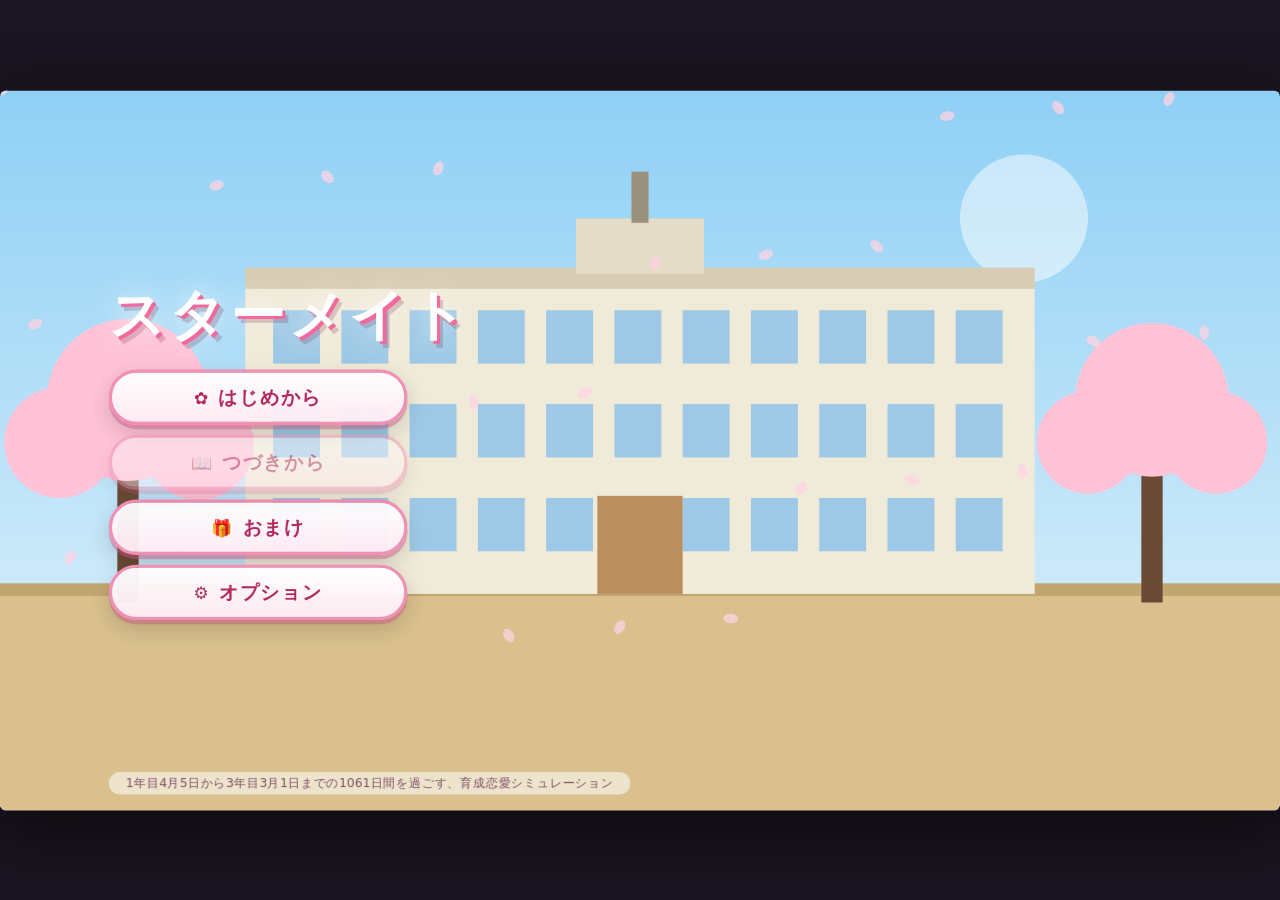
<file: index.html>
<!DOCTYPE html>
<html lang="ja">
<head>
<meta charset="utf-8">
<meta name="viewport" content="width=device-width,initial-scale=1,maximum-scale=1,user-scalable=no,viewport-fit=cover">
<meta name="apple-mobile-web-app-capable" content="yes">
<meta name="mobile-web-app-capable" content="yes">
<meta name="theme-color" content="#1a1520">
<title>スターメイト</title>
<link rel="stylesheet" href="style.css">

</head>
<body>
<div id="safe"></div>
<div id="rotate">
  <div class="ph"></div>
  <div class="t1">画面を横向きにしてください</div>
  <div class="t2">このゲームは横画面用に作られています。<br>スマホを横に倒すと始められます。</div>
</div>
<div id="fit"><div id="stage">

  <svg id="room" viewBox="0 0 1200 675" preserveAspectRatio="xMidYMid slice"></svg>

  <div class="dateBar" id="dateBar"></div>
  <div class="icons" id="icons"></div>

  <div class="status" id="status"></div>

  <div class="panel" id="planner" style="display:none">
    <div class="ttl"><span>今週の予定</span><span class="hint" id="plHint">コマンドを押すと1週間ぶん決まります</span></div>
    <div class="body">
      <div class="week" id="week"></div>
      <div class="pbar">
        <button class="btn gy" id="repeat">先週と同じ</button>
        <button class="btn gy" id="clearAll">クリア</button>
        <span class="tip" id="plTip"></span>
        <button class="btn pk" id="go">この予定で実行 ▶</button>
      </div>
    </div>
  </div>

  <div class="panel" id="sunHint" style="display:none">
    <div class="ttl"><span>☀ 日曜日</span><span class="hint">右のボタンから今日することを選ぼう</span></div>
    <div class="body" id="sunBody"></div>
  </div>

  <div class="panel" id="msg">
    <div class="ttl"><span id="msgTtl">　</span></div>
    <div class="body" id="msgBody"></div>
    <div id="choices"></div>
  </div>

  <div class="panel" id="modal">
    <div class="ttl"><span id="modTtl">　</span></div>
    <div class="body" id="modBody"></div>
    <div id="modBtns" style="padding:0 14px 12px;display:flex;gap:8px;flex-wrap:wrap"></div>
  </div>

  <div id="vn">
    <div id="vnBg"></div>
    <div id="vnChar"></div>
    <!-- イベントスチル（1枚絵）。立ち絵より上、メッセージ枠より下に出ます -->
    <div id="vnStill"></div>
    <div id="vnStamp"></div>
    <div id="board" style="display:none"></div>
    <div id="vnChoices"></div>
    <div id="vnFaceWin"></div>
    <div id="vnWin">
      <div id="vnName"></div>
      <div id="vnBody"></div>
      <div id="vnClose" title="メッセージウィンドウを隠す"></div>
    </div>
    <div id="vnBar"></div>
  </div>

  <div id="title">
    <div id="titleBg"></div>
    <div class="tveil"></div>
    <!-- ロゴとメニュー。左寄せ／まんなか／右寄せは assets/config.js の UI_RULE.menuAlign -->
    <div class="tinner">
      <!-- assets/ui/logo.* があれば、game.js がここを画像に差しかえます -->
      <div class="tlogo" id="tlogo">スターメイト</div>
      <div class="tmenu">
        <!-- assets/ui/ui_title_base_*.* があれば、game.js が中身を画像に差しかえます -->
        <button class="tbtn" data-t="new"><span class="tg">✿</span>はじめから</button>
        <button class="tbtn" data-t="load"><span class="tg">📖</span>つづきから</button>
        <button class="tbtn" data-t="omake"><span class="tg">🎁</span>おまけ</button>
        <button class="tbtn" data-t="opt"><span class="tg">⚙️</span>オプション</button>
      </div>
    </div>
    <!-- 画面のいちばん下の一行。ロゴとおなじ側にそろえます -->
    <div class="tfoot">1年目4月5日から3年目3月1日までの1061日間を過ごす、育成恋愛シミュレーション</div>
    <!-- ブラウザに自動再生を止められているあいだだけ出る案内（game.js の sndHint） -->
    <div id="tsnd" class="tsnd">🔇 画面をクリック（タップ）すると音が鳴ります</div>
  </div>

  <div id="setup">
    <div class="tlogo2">はじめから</div>
    <div class="setup">
      <div class="srow"><span class="sl">名前</span>
        <input type="text" id="psei" maxlength="6" placeholder="みょうじ" value="桜坂">
        <input type="text" id="pmei" maxlength="6" placeholder="なまえ" value="優">
        <span class="nmhint">みょうじ／なまえ</span></div>
      <!-- 主人公の性別。男女どちらの攻略対象もそろっているときだけ出ます
           （assets/config.js の GAME_RULE.protagonist） -->
      <div class="srow" id="sexRow" style="display:none"><span class="sl">主人公</span>
        <span id="sexSel" class="chips"></span></div>
      <div class="srow"><span class="sl">誕生日</span>
        <select id="bdM"></select><span style="font-size:13px">月</span>
        <select id="bdD"></select><span style="font-size:13px">日</span>
        <span id="zodiac" class="zod"></span></div>
      <div class="srow"><span class="sl">血液型</span><span id="bloodSel" class="chips"></span></div>
      <div class="srow"><span class="sl">部活</span><span id="clubSel" class="chips"></span></div>
      <div class="srow"><span class="sl">バイト先</span><span id="jobSel" class="chips"></span></div>
      <div class="srow"><span class="sl"></span><span id="setupInfo" class="note2"></span></div>
    </div>
    <div class="mbhint">月曜に1週間の予定を決め、日曜と祝日はデートに誘えます。<br>
      くわしいあそび方は、ゲーム中の<b>❓ボタン</b>で読めます。</div>
    <div style="display:flex;gap:10px">
      <button class="btn pk" id="startBtn" style="font-size:17px;padding:11px 30px">入学する</button>
      <button class="btn gy" id="backBtn" style="font-size:15px;padding:11px 22px">もどる</button>
    </div>
  </div>

  <div id="ending"></div>
</div></div>

<script src="assets.js"></script>
<script src="assets/config.js"></script>
<script src="assets/list.js"></script>
<script src="story/names.js"></script>
<script src="story/kanade.js"></script>
<script src="story/rena.js"></script>
<script src="story/hinata.js"></script>
<script src="story/luka.js"></script>
<script src="story/minamo.js"></script>
<script src="story/sakuya.js"></script>
<!-- 女性主人公版の攻略キャラ（男性6人） -->
<script src="story/aoi.js"></script>
<script src="story/ryu.js"></script>
<script src="story/daichi.js"></script>
<script src="story/nagisa.js"></script>
<script src="story/zen.js"></script>
<script src="story/chikage.js"></script>
<script src="story/titles.js"></script>
<script src="story/events.js"></script>
<script src="story/events_f.js"></script>
<script src="story/events_m.js"></script>
<script src="story.js"></script>
<script src="story/eventids.js"></script>
<script src="story/cg.js"></script>
<script src="game.js"></script>

<!-- ファイルが足りないときに、真っ白な画面ではなく理由を出す -->
<script>
(function(){
  var need=[["IMG","assets.js"],["ART_CANVAS","assets/config.js"],["ART_LIST","assets/list.js"],
            ["CHARA_NAMES","story/names.js"],["ST_kanade","story/kanade.js"],["ST_rena","story/rena.js"],["ST_hinata","story/hinata.js"],
            ["ST_luka","story/luka.js"],["ST_minamo","story/minamo.js"],["ST_sakuya","story/sakuya.js"],
            ["ST_aoi","story/aoi.js"],["ST_ryu","story/ryu.js"],["ST_daichi","story/daichi.js"],
            ["ST_nagisa","story/nagisa.js"],["ST_zen","story/zen.js"],["ST_chikage","story/chikage.js"],
            ["TITLES","story/titles.js"],["TXT","story/events.js"],["AFF_EV","story.js"],
            ["EVENT_DEFS","story/eventids.js"],["CG_TITLES","story/cg.js"],["S","game.js"]];
  var miss=[];
  for(var i=0;i<need.length;i++){
    try{ if(eval("typeof "+need[i][0])==="undefined") miss.push(need[i][1]); }
    catch(e){ miss.push(need[i][1]); }
  }
  if(!miss.length)return;
  document.body.innerHTML=
    '<div style="font-family:sans-serif;color:#5a4650;background:#fff6fa;padding:32px;line-height:2">'+
    '<div style="font-size:20px;font-weight:800;color:#c2306a">ファイルが足りません</div>'+
    '<p>つぎのファイルが同じ場所に見つかりませんでした。</p>'+
    '<ul><li><b>'+miss.join('</b></li><li><b>')+'</b></li></ul>'+
    '<p>zipを<b>すべて展開してから</b> index.html を開いてください。'+
    'zipの中身を直接開くと、この画面になります。<br>'+
    '1ファイルだけで遊びたいときは、別にお渡ししている <b>starmate.html</b> を開いてください。</p></div>';
})();
</script>
</body>
</html>
</file>
<file: style.css>
/* =========================================================================
   スターメイト ／ style.css
   画面のデザイン。色・大きさ・配置はすべてここ。
   ========================================================================= */
/* 書体。ここ1か所を変えれば、ゲーム全体の文字が変わります。
   （外部ファイルは使わず、端末に入っている今どきのゴシック体を上から順に探します） */
:root{
  --ff:"Hiragino Sans","Hiragino Kaku Gothic ProN","Noto Sans JP",
       "Yu Gothic Medium","Yu Gothic",YuGothic,"BIZ UDPGothic",Meiryo,
       system-ui,-apple-system,"Segoe UI",Roboto,sans-serif;
}
*{box-sizing:border-box;-webkit-tap-highlight-color:transparent}
html,body{margin:0;height:100%;background:#1a1520;overflow:hidden;
  font-family:var(--ff);
  font-feature-settings:"palt" 1;      /* 日本語の字間を詰めて読みやすく */
  -webkit-font-smoothing:antialiased;text-rendering:optimizeLegibility}
#safe{position:fixed;top:0;left:0;width:0;height:0;pointer-events:none;visibility:hidden;
  padding-top:env(safe-area-inset-top,0px);padding-right:env(safe-area-inset-right,0px);
  padding-bottom:env(safe-area-inset-bottom,0px);padding-left:env(safe-area-inset-left,0px)}
#fit{position:absolute;top:0;right:0;bottom:0;left:0;display:flex;align-items:center;justify-content:center}
#stage{width:1200px;height:675px;position:relative;transform-origin:center center;overflow:hidden;
  border-radius:6px;box-shadow:0 18px 60px rgba(0,0,0,.6)}
#room{position:absolute;inset:0;width:100%;height:100%}


/* ==================== スマホ（横向き）用レイアウト ==================== */
body{touch-action:manipulation;-webkit-text-size-adjust:100%;overscroll-behavior:none}
/* ★ 指でさわる端末むけの決まりごとは、このファイルのいちばん下に書いてあります。 */
.ic:active{transform:scale(.94)}
input,select,textarea{font-size:16px!important}

body.mb #stage{border-radius:0;box-shadow:none}
body.mb .dateBar{top:5px;right:5px;padding:3px 14px;border-width:3px;border-radius:10px;font-size:20px}
body.mb .dateBar small{font-size:9.5px;margin-top:-1px}

body.mb .icons{top:calc(var(--ic,58px) * 0.98);right:5px;width:auto;
  grid-template-columns:repeat(var(--iccols,5),var(--ic,58px));gap:var(--icgap,5px)}
body.mb .ic{width:var(--ic,58px);height:var(--ic,58px);border-radius:11px;border-width:2px;box-shadow:0 3px 0 rgba(0,0,0,.22)}
body.mb .ic .g{font-size:calc(var(--ic,58px) * .38)}
body.mb .ic .t{font-size:calc(var(--ic,58px) * .152);line-height:1.1}
body.mb .ic .badge{font-size:9px;padding:0 4px}

body.mb .status{left:5px;bottom:5px;width:calc(100% - var(--icw,310px) - 18px);padding:5px 10px 4px;border-width:2px;border-radius:9px}
body.mb .pr{font-size:14px;letter-spacing:.12em;padding:0}
body.mb .pr b{font-size:17px}
body.mb .status .grid{gap:0 14px}
body.mb .lvl{font-size:13px;margin-top:3px;padding-top:3px;letter-spacing:.1em}
body.mb .lvl .stars{font-size:16px}

body.mb #planner{left:5px;top:5px;width:calc(100% - var(--icw,310px) - 18px)}
body.mb .ttl{font-size:12.5px;padding:4px 10px}
body.mb .ttl .hint{font-size:9.5px}
body.mb .body{padding:7px 9px}
body.mb .week{gap:4px}
body.mb .slot{min-height:70px;padding:3px 1px;border-radius:7px}
body.mb .slot .dw{font-size:10px}
body.mb .slot .dd{font-size:13px}
body.mb .slot .cg{font-size:19px}
body.mb .slot .cn{font-size:9px}
body.mb .slot .evt{font-size:8.5px;padding:0 3px}
body.mb .slot .res{font-size:18px}
body.mb .pbar{margin-top:6px;gap:5px}
body.mb .btn{padding:6px 11px;font-size:12.5px;border-radius:8px}
body.mb .btn.sm{padding:4px 8px;font-size:11px}
body.mb .pbar .tip{font-size:9.5px}

body.mb #sunHint{left:5px;right:calc(var(--icw,310px) + 13px);bottom:auto;top:5px}
body.mb #msg{left:5px;right:calc(var(--icw,310px) + 13px);bottom:auto;top:5px}
body.mb #msg .body{font-size:12.5px;max-height:calc(var(--sth,675px) * 0.26);line-height:1.65}

body.mb #vnWin{left:var(--vnwl,5px);right:5px;bottom:var(--vnwb,7px);padding:0;border-radius:0;border-width:0}
body.mb #vnBody{max-height:none}
body.mb #vnName{padding:0 1.2%}
body.mb #vnClose{width:30px;height:27px}
body.mb #vnChoices{gap:6px;top:14%}   /* 右上のボタンにかぶらない高さ */
body.mb #vnChoices .btn{width:420px;height:40px;padding:0 16px}
body.mb #vnBar{left:auto;right:5px;bottom:var(--vnbarb,190px);height:21px;gap:5px}
body.mb #vnBar .sb{width:48px;height:21px}
/* 新しいクイックメニューのときは、スマホでも正方形のまま（--qmb で決まります） */
body.mb #vnBar.qm{right:var(--qmr,14px);top:var(--qmt,6px);bottom:auto;height:auto;gap:var(--qmg,7px)}
body.mb #vnBar.qm .sb{width:var(--qmb,51px);height:var(--qmb,51px)}
/* 立ち絵のスマホ用の指定は、もう要りません。
   高さ（--chh）と下の余白（--chb）を fit() が画面の高さから出すので、
   PCでもスマホでも同じ式で、はみ出さずに収まります。 */
body.mb #vnStamp svg{width:150px;height:150px}
body.mb #vnStamp .lb{font-size:19px;padding:1px 14px 3px}
body.mb #vnStamp{top:32%}

body.mb #modal{width:min(94%,700px)!important;max-height:94%}
body.mb #modBody{font-size:12.5px}
body.mb .slotrow .sk{font-size:11px}
body.mb .slotrow .si{font-size:11.5px;line-height:1.4}
body.mb .slotrow .si b{font-size:11px}
body.mb .clubrow{padding:5px 7px}
body.mb .cbox{width:min(92%,400px);padding:14px 16px}
body.mb .cbox .ct{font-size:15px}
body.mb .cbox .cm{font-size:12.5px}
body.mb .dbgp{width:64px}
body.mb #toast{font-size:12.5px;padding:6px 16px;top:12px}

/* あそびかたの一言。★ 前は body.mb（スマホ）のときだけ出ていて、
   PCでは display:none のまま消えていました。いまは両方で出します。 */
/* ★ 絵をデスクトップへドラッグして持ち出せないようにします。
   （右クリックのメニューは game.js の contextmenu で、もともと止めています）
   ★ これは「うっかり」を防ぐだけのものです。開発者ツールからは、どのみち見えます。
     本当に守りたいものは、**配るファイルに入れない**のが唯一の方法です
     （課金の仕様書.md の 3-5.5）。
   入力欄には掛けません（名前を書くときに困るため）。 */
#stage img{-webkit-user-drag:none;-khtml-user-drag:none;-moz-user-drag:none;user-drag:none}
#stage img,#title img{user-select:none;-webkit-user-select:none}

.mbhint{display:block;background:rgba(255,255,255,.8);border:2px solid #f0b6c9;border-radius:10px;
  padding:7px 16px;font-size:12.5px;line-height:1.6;color:#5a4650;max-width:560px;text-align:center}
body.mb .mbhint{padding:5px 12px;font-size:10.5px;line-height:1.55;max-width:100%}
body.mb .setup{padding:4px 10px;gap:2px;max-width:100%}
body.mb .sl{width:46px;font-size:11px}
body.mb .chip{font-size:10px;padding:2px 6px}
body.mb .srow{gap:5px}
body.mb select{padding:3px 6px}
body.mb input[type=text]{padding:5px 8px;width:96px}
body.mb .note2{font-size:9.5px;line-height:1.4}
body.mb .zod{font-size:10px;padding:1px 7px}
body.mb .stst{font-size:9.5px}
body.mb #startBtn{font-size:14px!important;padding:8px 20px!important}
body.mb #loadBtn{font-size:13px!important;padding:8px 16px!important}
body.mb #ending{padding:10px}
body.mb #ending .btn{font-size:13px!important;padding:8px 18px!important}

/* 高さが足りない画面用 */
body.sh .dateBar{font-size:17px;padding:2px 11px;border-width:2px}
body.sh .dateBar small{font-size:8.5px}
body.sh .slot{min-height:58px}
body.sh .slot .dd{font-size:12px}
body.sh .slot .cg{font-size:16px}
body.sh .slot .cn{font-size:8.5px}
body.sh .slot .dw{font-size:9px}
body.sh .pr{font-size:12.5px}
body.sh .pr b{font-size:15px}
body.sh .lvl{font-size:11.5px}
body.sh .lvl .stars{font-size:14px}
body.sh .ttl{font-size:11.5px;padding:3px 8px}
body.sh .body{padding:5px 7px}
body.sh .btn{padding:5px 9px;font-size:11.5px}
body.sh #vnStamp svg{width:120px;height:120px}
body.sh #vnStamp .lb{font-size:16px}
body.sh2 .dateBar{font-size:15px}
body.sh2 .dateBar small{font-size:8px}
body.sh2 .slot{min-height:50px}
body.sh2 .pr{font-size:11.5px;letter-spacing:.06em}
body.sh2 .pr b{font-size:13.5px}
body.sh2 .status{padding:3px 8px 2px}
body.sh2 .lvl{margin-top:1px;padding-top:1px}
body.sh2 .ic .t{font-size:calc(var(--ic,44px) * .175)}

/* 縦向きのときの案内 */
#rotate{position:fixed;inset:0;z-index:9999;display:none;
  background:linear-gradient(160deg,#ffd9e6,#ffeccd 45%,#d8ecff);
  flex-direction:column;align-items:center;justify-content:center;gap:14px;text-align:center;padding:24px;
  font-family:var(--ff);color:#8a6076}
body.pt #rotate{display:flex}
#rotate .ph{width:78px;height:132px;border:5px solid #e08aa8;border-radius:14px;position:relative;
  animation:rot 2.4s ease-in-out infinite}
#rotate .ph::after{content:"";position:absolute;left:50%;bottom:6px;transform:translateX(-50%);
  width:26px;height:4px;border-radius:2px;background:#e08aa8}
@keyframes rot{0%,25%{transform:rotate(0)}55%,100%{transform:rotate(-90deg)}}
#rotate .t1{font-size:20px;font-weight:800;color:#c2306a}
#rotate .t2{font-size:13px;line-height:1.8}

  /* ---------- 日付バー ---------- */
.dateBar{position:absolute;top:12px;right:14px;background:#fffdf6;border:4px solid #f48fb1;
  border-radius:14px;padding:6px 26px;box-shadow:0 4px 0 rgba(214,110,145,.55),0 8px 18px rgba(0,0,0,.25);
  font-size:30px;font-weight:800;color:#4a3a44;letter-spacing:.06em;white-space:nowrap}
.dateBar .sun{color:#e5486f}.dateBar .sat{color:#3f7fd0}
.dateBar small{display:block;font-size:12px;font-weight:700;color:#c07a94;letter-spacing:.1em;text-align:center;margin-top:-2px}

/* ---------- アイコングリッド ---------- */
.icons{position:absolute;top:96px;right:14px;width:352px;
  display:grid;grid-template-columns:repeat(4,80px);gap:10px;justify-content:end}
.ic{width:80px;height:80px;border-radius:16px;position:relative;cursor:pointer;
  display:flex;flex-direction:column;align-items:center;justify-content:center;gap:1px;
  border:3px solid rgba(255,255,255,.92);color:#fff;
  box-shadow:0 4px 0 rgba(0,0,0,.22),0 6px 14px rgba(0,0,0,.22);transition:.12s;user-select:none}
/* カーソルが乗っているあいだ、ふわふわ上下に揺れる。
   ゲームパッドのカーソル（.gpf）でも同じように動きます。 */
@keyframes icBob{
  0%,100%{transform:translateY(-2px)}
  50%    {transform:translateY(-9px)}
}
.ic.gpf{filter:brightness(1.08);
  animation:icBob .68s ease-in-out infinite}
@media (hover:hover){.ic:hover{filter:brightness(1.08);
  animation:icBob .68s ease-in-out infinite}}
/* 押しているあいだは揺れを止めて、沈みこませる */
.ic:active{animation:none;transform:translateY(1px);box-shadow:0 1px 0 rgba(0,0,0,.22)}
.ic .g{font-size:30px;line-height:1;filter:drop-shadow(0 1px 1px rgba(0,0,0,.25))}
.ic .t{font-size:11px;font-weight:800;letter-spacing:.02em;text-shadow:0 1px 2px rgba(0,0,0,.35)}
.ic.b{background:linear-gradient(180deg,#6fb4f5,#3a7fd5)}
.ic.g2{background:linear-gradient(180deg,#8fd67c,#4fa451);padding:0}
.ic.p{background:linear-gradient(180deg,#fb9cc4,#e5619b)}
.ic.o{background:linear-gradient(180deg,#ffc178,#f0913f)}
.ic.dbg{background:linear-gradient(180deg,#9aa4b8,#5f6b82)}
.ic.jn{background:linear-gradient(180deg,#8fd67c,#4fa451)}
.gtabs{display:flex;gap:6px;margin-bottom:8px;border-bottom:2px solid #f0d8e4;padding-bottom:6px}
.gtab{font-size:13px;font-weight:800;color:#a08090;background:#fdf4f8;border:2px solid #f0d8e4;
  border-radius:999px;padding:4px 14px;cursor:pointer;user-select:none}
.gtab.on{background:linear-gradient(180deg,#fb9cc4,#e5619b);color:#fff;border-color:#fff;box-shadow:0 2px 0 rgba(0,0,0,.15)}
.ggrid{display:grid;grid-template-columns:repeat(4,1fr);gap:6px}
.gcell{display:flex;gap:6px;align-items:center;border:2px solid #e8d9c4;border-radius:9px;padding:4px;background:#fff;cursor:pointer;transition:.12s}
@media (hover:hover){.gcell:hover{border-color:#f48fb1;background:#fff6f9;transform:translateY(-1px)}}
.gcell.lock{cursor:default;background:#f6f2ee;border-color:#e4ddd4}
@media (hover:hover){.gcell.lock:hover{transform:none;border-color:#e4ddd4;background:#f6f2ee}}
.gface{width:44px;height:52px;border-radius:7px;overflow:hidden;flex:0 0 auto;background:#efe6ee}
.gface svg{width:100%;height:100%;display:block}
.glock{width:100%;height:100%;display:flex;align-items:center;justify-content:center;font-size:20px;color:#c9bfc6;font-weight:800}
.ginfo{min-width:0}
.gcat{font-size:8.5px;color:#c2306a;font-weight:800}
.gt{font-size:11px;font-weight:700;color:#4a3a44;line-height:1.25;overflow:hidden;text-overflow:ellipsis}
.gn{font-size:9.5px;color:#8a7a68}
/* ---- おまけ：イベントスチル（1枚絵）の一覧 ---- */
.cgh2{display:flex;align-items:baseline;gap:8px;margin:9px 2px 4px;
  font-size:12.5px;font-weight:900;color:#8a6076;letter-spacing:.06em;
  border-bottom:1px dotted #e6d4de;padding-bottom:3px}
.cgh2:first-of-type{margin-top:0}
.cgh2 i{font-style:normal;font-size:10.5px;font-weight:800;color:#a08090;margin-left:auto}
.cggrid{display:grid;grid-template-columns:repeat(6,1fr);gap:5px;margin-bottom:8px}
.cgcell{position:relative;aspect-ratio:16/9;border:2px solid #e8d9c4;border-radius:8px;
  overflow:hidden;background:#fff;cursor:pointer;transition:.12s;
  display:flex;align-items:center;justify-content:center}
@media (hover:hover){.cgcell:hover{border-color:#f48fb1;transform:translateY(-1px)}}
.cgcell img{width:100%;height:100%;object-fit:cover;display:block}
/* 絵はあるが、まだ見ていない */
.cgcell.lock{cursor:default;background:#f6f2ee;border-color:#e4ddd4}
/* まだ絵を置いていない空き枠 */
.cgcell.none{cursor:default;background:#faf7f4;border-style:dashed;border-color:#e8e0d6}
@media (hover:hover){.cgcell.lock:hover, .cgcell.none:hover{transform:none;border-color:#e4ddd4}}
.cgcell .cgno{font-size:13px;font-weight:800;color:#cfc4ca}
.cgcell.none .cgno{color:#e0d8ce}
.cgcell .cgnum{position:absolute;left:2px;top:1px;font-size:8.5px;font-weight:800;
  color:#fff;background:rgba(0,0,0,.42);border-radius:4px;padding:0 4px;line-height:1.5}
.cgcell.none .cgnum,.cgcell.lock .cgnum{background:rgba(0,0,0,.18)}
/* 1枚を大きく見るとき */
.cgview{text-align:center}
.cgview img{width:100%;max-height:calc(var(--sth,675px) * 0.56);object-fit:contain;border-radius:10px;
  background:#1a1520;display:block}
.cgcap{margin-top:6px;font-size:13.5px;font-weight:800;color:#4a3a44}
body.mb .cggrid{grid-template-columns:repeat(4,1fr)}
body.sh .cggrid{grid-template-columns:repeat(3,1fr)}

/* ★ カードの高さを、ぜんぶそろえます（grid-auto-rows:1fr）。
     そろえないと、エンディングを迎えた子と まだの子で高さが違って、
     段ごとにガタガタに見えます。 */
.pgrid{display:grid;grid-template-columns:repeat(2,1fr);gap:7px;grid-auto-rows:1fr}
.pcard{display:flex;gap:9px;border:2px solid #e8d9c4;border-radius:10px;padding:7px;background:#fff}
.pcard.lock{background:#f6f2ee;border-color:#e4ddd4}
.pface{width:56px;height:66px;border-radius:8px;overflow:hidden;flex:0 0 auto;background:#efe6ee}
.pface svg{width:100%;height:100%;display:block}
.pn{font-size:13.5px;font-weight:800;color:#4a3a44}
.pend{font-size:10px;background:linear-gradient(180deg,#ffd479,#f0a83f);color:#5a3a10;border-radius:5px;padding:1px 6px;font-weight:800}
.pr2{font-size:10.5px;color:#8a7a68;margin-bottom:2px}
.pd{font-size:10.5px;color:#5d5060;line-height:1.5}
/* ===== おまけの「🎵 BGM」画面 ===========================================
   左に曲のならび、右にプレイヤー。
   ★ --bgrow / --bgfrm などの変数は、素材を置いたときだけ game.js が入れます。
     入っていないときは、ここに書いてある「仮の見た目」が出ます。
     ですから **素材が1枚も無くても成り立ちます**。
   ======================================================================= */
/* ★ 高さは「上のタブを引いた、のこり全部」。#modBody を段組みにして受けます */
#modal.full.gal.bgtab>#modBody{display:flex;flex-direction:column;overflow:hidden}
#modal.full.gal.bgtab>#modBody>.gtabs{flex:0 0 auto}
.bgw{flex:1 1 auto;display:flex;gap:12px;min-height:0}
/* ★ ひろい画面では2列。data-c は game.js が入れます（1 か 2）。 */
.bglist{flex:1 1 auto;min-width:0;overflow-y:auto;display:grid;align-content:start;
  grid-template-columns:repeat(var(--bgl,1),1fr);gap:6px;
  padding:1px 4px 4px 1px}
.bglist[data-c="2"]{--bgl:2}
.bgpl{flex:0 0 auto;width:250px;display:flex;flex-direction:column;align-items:center;
  gap:7px;padding:10px 12px 12px;border-radius:14px;
  background:linear-gradient(170deg,rgba(255,255,255,.72),rgba(255,240,248,.5));
  border:1px solid rgba(255,255,255,.8);box-shadow:0 3px 14px rgba(180,120,160,.12)}
.bgpl.im{background:var(--bgpanel) no-repeat center/100% 100%;border:0;box-shadow:none}

/* ---- ならびの1行 ---- */
.brow{flex:0 0 auto;display:flex;align-items:center;gap:10px;padding:7px 12px 7px 7px;
  border-radius:12px;background:rgba(255,255,255,.88);border:1px solid rgba(240,222,234,.9);
  box-shadow:0 1px 5px rgba(170,130,160,.09);cursor:pointer;
  transition:transform .14s, box-shadow .14s, background .14s}
.brow.im{background:var(--bgrow) no-repeat center/100% 100%;border:0;box-shadow:none}
@media (hover:hover){.brow:hover{transform:translateX(2px);box-shadow:0 3px 11px rgba(170,110,160,.18)}}
.brow.sel{border-color:#f3a8cd;box-shadow:0 0 0 2px rgba(243,168,205,.55)}
.brow.on{background:linear-gradient(90deg,#fff2f8,rgba(255,255,255,.9))}
/* サムネ */
.bthm{flex:0 0 auto;width:48px;height:48px;border-radius:10px;overflow:hidden;background:#f3ecf6;
  box-shadow:0 1px 4px rgba(150,110,140,.18)}
.bthi{width:100%;height:100%;object-fit:cover;display:block}
.bthi.ph{position:relative;overflow:hidden}
.bthi.ph svg,.bthi.ph .bgimg{width:100%;height:100%;object-fit:cover;display:block}
/* ▶ ボタン */
.bpl{flex:0 0 auto;width:30px;height:30px;border-radius:50%;cursor:pointer;padding:0;
  font-family:inherit;font-size:11px;line-height:1;color:#fff;border:0;
  background:linear-gradient(160deg,#ff9ac6,#f26ea8);box-shadow:0 2px 6px rgba(226,110,166,.4)}
.bpl.im{background:var(--bgplay) no-repeat center/100% 100%;box-shadow:none;font-size:0}
.brow.on .bpl.im{background-image:var(--bgpause,var(--bgplay))}
@media (hover:hover){.bpl:hover{filter:brightness(1.06)}}
/* 曲名 */
.bnm{flex:0 0 auto;width:132px;min-width:0}
.bnm b{display:block;font-size:13.5px;font-weight:800;color:#4a3a44;line-height:1.3;
  overflow:hidden;text-overflow:ellipsis;white-space:nowrap}
.bnm span{display:block;font-size:9.5px;color:#a190ab;line-height:1.3;
  overflow:hidden;text-overflow:ellipsis;white-space:nowrap}
/* 飾りの波形。再生中の行だけ揺れます */
/* ★ 波形は**まんなかぞろえ**にします。左づめだと、右に大きな空きができます */
.bwv{flex:1 1 auto;min-width:0;height:26px;display:flex;align-items:center;justify-content:center;
  gap:2.5px;overflow:hidden}
.bwv>i{flex:1 1 0;min-width:1.5px;max-width:4px;border-radius:2px;background:#e9d6e6}
.brow.on .bwv>i{background:linear-gradient(180deg,#ffa6cd,#c79bf0);
  animation:bwvb .9s ease-in-out infinite alternate}
@keyframes bwvb{from{transform:scaleY(.45)}to{transform:scaleY(1)}}
.btm{flex:0 0 auto;width:52px;text-align:right;font-size:11px;color:#a190ab;font-weight:700}

/* ---- 右のプレイヤー ---- */
/* ★ 写真は **あまった高さに合わせて伸び縮み**します（flex:1 1 auto ＋ aspect-ratio）。
     ここを width:100% の固定にすると、せまい画面で**下の音量つまみが切れます**。 */
.bgph{position:relative;flex:1 1 auto;min-height:56px;max-width:100%;align-self:center;
  aspect-ratio:1/1;border-radius:4px;overflow:visible;
  padding:9px 9px 26px;background:#fffdfb;
  box-shadow:0 4px 14px rgba(160,120,150,.22);transform:rotate(-1.2deg)}
.bgph.im{background:var(--bgfrm) no-repeat center/100% 100%;box-shadow:none}
.bgpi{width:100%;height:100%;object-fit:cover;display:block;border-radius:2px;background:#efe6f4}
.bgpi.ph{position:relative;overflow:hidden}
.bgpi.ph svg,.bgpi.ph .bgimg{width:100%;height:100%;object-fit:cover;display:block}
/* マスキングテープ */
.bgtp{position:absolute;left:50%;top:-9px;width:58px;height:19px;z-index:2;
  transform:translateX(-50%) rotate(-3deg);border-radius:2px;
  background:linear-gradient(180deg,rgba(255,214,232,.9),rgba(255,190,220,.75))}
.bgtp.im{background:var(--bgtape) no-repeat center/100% 100%}
/* 手書きメモ */
.bgmm{flex:0 0 auto;width:100%;font-size:11.5px;line-height:1.6;color:#7a5f70;text-align:center;
  padding:7px 9px;border-radius:3px;background:#fffdf7;transform:rotate(.6deg);
  box-shadow:0 2px 7px rgba(170,140,120,.16)}
.bgmm.im{background:var(--bgmemo) no-repeat center/100% 100%;box-shadow:none}
.bglb{font-size:12px;letter-spacing:.1em;color:#c9a8c6;font-style:italic;line-height:1}
.bglb.im{background:var(--bglabel) no-repeat center/auto 100%;color:transparent;
  width:100%;height:16px;font-size:0}
/* いま選んでいる曲 */
.bgnow{text-align:center;line-height:1.35}
.bgnow b{display:block;font-size:14px;font-weight:900;color:#5b4a58}
.bgnow span{display:block;font-size:9.5px;color:#a190ab}
/* ボタン3つ */
.bgct{flex:0 0 auto;display:flex;align-items:center;justify-content:center;gap:16px}
.bgsk{width:26px;height:26px;padding:0;border:0;background:transparent;cursor:pointer;
  font-family:inherit;font-size:12px;line-height:1;color:#e07bb0}
.bgsk.im{font-size:0;background:no-repeat center/100% 100%}
.bgsk.p.im{background-image:var(--bgprev)}
.bgsk.n.im{background-image:var(--bgnext)}
.bgbig{width:48px;height:48px;border-radius:50%;padding:0;border:0;cursor:pointer;
  font-family:inherit;font-size:17px;line-height:1;color:#fff;
  background:linear-gradient(160deg,#ff9ac6,#ef5f9f);box-shadow:0 4px 12px rgba(226,110,166,.45)}
.bgbig.im{background:var(--bgplay) no-repeat center/100% 100%;box-shadow:none;font-size:0}
.bgbig.im.on{background-image:var(--bgpause,var(--bgplay))}
@media (hover:hover){.bgbig:hover{filter:brightness(1.06)}.bgsk:hover{color:#c2306a}}
/* 再生位置のバー。
   ★ --p は「いまどこまで進んだか」を game.js が入れます（0%〜100%）。
     ファイルを置いていない曲では押せなくなります（disabled）。 */
.bgsb{flex:0 0 auto;display:flex;align-items:center;gap:7px;width:100%}
.bgsb span{flex:0 0 auto;font-size:9.5px;line-height:1;color:#a190ab;font-weight:700;
  min-width:26px;letter-spacing:.02em}
.bgsb .bgt1{text-align:right}
.bgsb input[type=range]{flex:1 1 auto;min-width:0;-webkit-appearance:none;appearance:none;
  height:5px;border-radius:999px;outline:none;cursor:pointer;
  background:linear-gradient(90deg,#fb9cc4 0%,#f26ea8 var(--p,0%),#ecdcea var(--p,0%),#ecdcea 100%)}
.bgsb input[type=range]::-webkit-slider-thumb{-webkit-appearance:none;width:13px;height:13px;
  border-radius:50%;background:#fff;border:2px solid #f26ea8;cursor:pointer;
  box-shadow:0 1px 3px rgba(190,110,160,.4)}
.bgsb input[type=range]::-moz-range-thumb{width:13px;height:13px;border-radius:50%;
  background:#fff;border:2px solid #f26ea8;cursor:pointer}
/* 動かせない曲（合成のループ曲、または止まっているとき） */
.bgsb input[type=range]:disabled{cursor:default;background:#ecdcea;opacity:.75}
.bgsb input[type=range]:disabled::-webkit-slider-thumb{background:#f6ecf4;border-color:#dcc6d8;
  cursor:default;box-shadow:none}
.bgsb input[type=range]:disabled::-moz-range-thumb{background:#f6ecf4;border-color:#dcc6d8;cursor:default}

/* ---- スマホ横 ---- */
/* スマホ横は高さが足りないので、飾りの「Background Music」は出しません。
   そのぶん、写真を大きくできます。 */
body.mb .bgpl{width:186px;padding:7px 9px 9px;gap:4px}
body.mb .bglb{display:none}
body.mb .bgph{padding:6px 6px 18px}
body.mb .brow{gap:7px;padding:5px 9px 5px 5px}
body.mb .bthm{width:38px;height:38px;border-radius:8px}
body.mb .bpl{width:25px;height:25px;font-size:9.5px}
body.mb .bnm{width:104px}
body.mb .bnm b{font-size:11.5px}
body.mb .bnm span{font-size:8px}
body.mb .bwv{height:20px}
body.mb .btm{width:42px;font-size:9.5px}
body.mb .bgmm{font-size:9.5px;padding:5px 7px}
body.mb .bgnow b{font-size:12px}
body.mb .bgnow span{font-size:8px}
body.mb .bgbig{width:38px;height:38px;font-size:14px}
/* たてが低いときは、写真とメモを削って、ならびのほうを見せます */
body.sh .bgpl{width:166px}
body.sh .bgmm,body.sh .bglb{display:none}
body.sh2 .bgph{display:none}
body.mb .ggrid{grid-template-columns:repeat(3,1fr)}
body.mb .gt{font-size:10px}
body.mb .pgrid{grid-template-columns:1fr}
.clubrow{display:flex;align-items:center;gap:10px;border:2px solid #e8d9c4;border-radius:10px;
  padding:7px 10px;margin-bottom:6px;background:#fff}
.clubrow .cg2{font-size:26px;width:38px;text-align:center;flex:0 0 auto}
.clubrow .ci{flex:1;font-size:13.5px;line-height:1.5}
.ic.off{filter:grayscale(.85) brightness(.8);cursor:not-allowed;opacity:.75}
/* 押せないボタンは、ゆれず・明るくならず・カーソルの絵にも変わらない
   （animation は指定より強いので、ここで止めておかないと揺れつづけます） */
@media (hover:hover){.ic.off:hover{transform:none;animation:none}}
.ic.img.off.gpf>.u1{opacity:0}
@media (hover:hover){.ic.img.off:hover>.u1{opacity:0}}
/* きろくのように「いまは書けないだけで、押せる」ボタン。
   うすくするだけで、カーソルも見た目も「押せる」ままにします */
.ic.dim{filter:saturate(.45) brightness(.93)}
.ic.sel{outline:5px solid #ff5d8f;outline-offset:2px}
.ic .badge{position:absolute;top:-6px;right:-6px;background:#ff4d6d;color:#fff;font-size:11px;font-weight:800;
  border-radius:9px;padding:1px 6px;border:2px solid #fff}
.ic .face{width:100%;height:100%;border-radius:12px;overflow:hidden}
.ic .face svg{width:100%;height:100%;display:block}

/* ---------- 絵にさしかえたコマンドのボタン ----------
   assets/ui/ui_cmd_<なまえ>_normal.png（と _hover.png）を置くと、
   四角い土台と絵文字のかわりに、その絵がそのまま出ます。
   2枚重ねて、カーソルが乗ったら下の1枚（_hover）に入れかわります。
   大きさ・入れかた・文字を出すかは assets/config.js の CMD_ICON。 */
.ic.img{background:none;border:0;box-shadow:none;border-radius:0;padding:0}
.ic.img>img{position:absolute;left:0;top:0;width:100%;height:100%;
  object-fit:var(--cmdfit,contain);display:block;pointer-events:none;
  max-width:none;max-height:none}
.ic.img>.u1{opacity:0;transition:opacity .12s linear}
.ic.img.gpf>.u1{opacity:1}
@media (hover:hover){.ic.img:hover>.u1{opacity:1}}
.ic.img:active{box-shadow:none}
/* 明るさの足しこみはしません（カーソルのときの絵が、そのまま出るように）。
   ただし「押せないとき」の暗さは残します */
.ic.img:not(.off).gpf{filter:none}
@media (hover:hover){.ic.img:not(.off):hover{filter:none}}
/* CMD_ICON.bob を false にすると、ふわふわ揺れなくなります */
body.nobob .ic.gpf{animation:none}
@media (hover:hover){body.nobob .ic:hover{animation:none}}
/* 絵にしたボタンでは、絵文字と文字はふだん隠しておきます。
   （絵が読めなかったときの戻り先として、中には残してあります） */
.ic.img>.g,.ic.img>.t{display:none}
/* 絵の下に文字も出すとき（CMD_ICON.label: true） */
body.cmdlabel .ic.img>.t{display:block;position:absolute;left:0;right:0;bottom:1px;z-index:1}

/* ---------- ステータス ---------- */
.status{position:absolute;left:14px;bottom:14px;width:520px;background:#fdf6dd;border:3px solid #b99a63;
  border-radius:12px;padding:10px 16px 8px;box-shadow:0 6px 18px rgba(0,0,0,.3);color:#4a4030}
.status .grid{display:grid;grid-template-columns:1fr 1fr;gap:0 26px}
.pr{display:flex;justify-content:space-between;align-items:baseline;font-size:19px;font-weight:800;
  letter-spacing:.22em;padding:1px 0}
.pr b{font-size:23px;letter-spacing:0;font-variant-numeric:tabular-nums;color:#2f7d4f}
@keyframes blink{50%{opacity:.35}}
.lvl{display:flex;align-items:center;gap:10px;border-top:2px dotted #c9b183;margin-top:5px;padding-top:5px;
  font-size:18px;font-weight:800;letter-spacing:.2em}
.lvl .stars{letter-spacing:2px;font-size:22px;color:#e8b23a}
.lvl .stars i{color:#d8cdb4;font-style:normal}

/* ---------- 汎用パネル ---------- */
.panel{position:absolute;background:#fffdf6;border:3px solid #e08aa8;border-radius:14px;
  box-shadow:0 10px 34px rgba(0,0,0,.4);color:#40323c}
.ttl{background:linear-gradient(180deg,#fb9cc4,#e5619b);color:#fff;font-weight:800;font-size:16px;
  padding:7px 14px;border-radius:9px 9px 0 0;letter-spacing:.08em;display:flex;justify-content:space-between;align-items:center}
.ttl .hint{font-size:11.5px;font-weight:700;opacity:.95}
.body{padding:12px 14px}
.btn{background:linear-gradient(180deg,#ffd98a,#f0a83f);border:2px solid #fff;color:#5a3a10;font-weight:800;
  border-radius:10px;padding:8px 16px;cursor:pointer;font-size:14px;font-family:inherit;
  box-shadow:0 3px 0 rgba(0,0,0,.2);transition:.12s}
@media (hover:hover){.btn:hover{filter:brightness(1.07);transform:translateY(-1px)}}
.btn:active{transform:translateY(2px);box-shadow:none}
.btn.pk{background:linear-gradient(180deg,#fb9cc4,#e5619b);color:#fff}
.btn.gy{background:linear-gradient(180deg,#e6e2d8,#c8c2b4);color:#4a4438}
.btn:disabled{filter:grayscale(.8);opacity:.6;cursor:not-allowed;transform:none}

/* ---------- 週間予定 ---------- */
#planner{left:14px;top:14px;width:520px}
#sunHint{left:14px;right:376px;bottom:202px;border-color:#f0b6c9}
.week{display:grid;grid-template-columns:repeat(6,1fr);gap:6px}
.slot{background:#fff;border:2px solid #d9c9b0;border-radius:9px;padding:5px 3px;text-align:center;cursor:pointer;
  transition:.12s;min-height:96px;display:flex;flex-direction:column;align-items:center;justify-content:flex-start;gap:2px}
@media (hover:hover){.slot:hover{border-color:#f48fb1;background:#fff6f9}}
.slot.cur{border-color:#ff5d8f;background:#ffeef4;box-shadow:0 0 0 3px rgba(255,93,143,.25)}
.slot .dw{font-size:12px;font-weight:800;color:#8a7a68}
.slot .dw.sa{color:#3f7fd0}
.slot .dd{font-size:16px;font-weight:800;color:#54463c;line-height:1}
.slot .cg{font-size:24px;line-height:1.1;margin-top:2px}
.slot .cn{font-size:10.5px;font-weight:800;color:#6b5b4c}
.slot.rest{background:#fff4f7;border-color:#f0c2d4}
.slot .evt.hol{background:#e5486f}
.slot .evt{font-size:10px;font-weight:800;color:#fff;background:#e5619b;border-radius:6px;padding:1px 4px;margin-top:2px}
.slot .res{font-size:22px;font-weight:800;line-height:1}
.res.dbl{color:#e5486f}.res.ok{color:#2f7d4f}.res.ng{color:#8a8a8a}
.pbar{display:flex;gap:8px;margin-top:10px;align-items:center;flex-wrap:wrap}
.pbar .tip{font-size:11.5px;color:#8a7a68;flex:1;line-height:1.5}

/* ---------- メッセージ ---------- */
#msg{left:14px;right:376px;bottom:202px;width:auto;display:none;border-color:#c9a6d8}
#msg .ttl{background:linear-gradient(180deg,#c69bea,#9a63ce)}
#msg .body{min-height:90px;font-size:14.5px;line-height:1.8;max-height:212px;overflow-y:auto}
#msg .sp{color:#d34a7c;font-weight:800}
#msg .up{color:#2f7d4f;font-weight:800}
#msg .dn{color:#c0392b;font-weight:800}
#msg .ev{color:#a45ad8;font-weight:800}
#msg p{margin:0 0 6px}
#choices{display:flex;flex-wrap:wrap;gap:8px;padding:0 14px 12px}

/* ---------- 中央モーダル ---------- */
.cwrap2{display:grid;grid-template-columns:1fr 1fr;gap:10px}
.cm2{border:1px solid #e8d9c4;border-radius:10px;padding:8px 10px 6px;background:#fff}
.cmh2{font-size:15px;font-weight:800;color:#c2306a;margin-bottom:5px;text-align:center;letter-spacing:.04em}
.cw2,.cgd2{display:grid;grid-template-columns:repeat(7,1fr);gap:2px}
.ch2{font-size:10.5px;text-align:center;color:#8a7a68;padding-bottom:2px;font-weight:700}
.ch2.su{color:#e5486f}.ch2.sa{color:#3f7fd0}
.cd2{min-height:44px;border-radius:5px;padding:2px 2px 1px;font-size:12.5px;font-weight:700;color:#5a4e42;
  display:flex;flex-direction:column;align-items:center;line-height:1.15;background:#fdfbf7}
.cd2 .en{font-size:7.6px;font-weight:700;line-height:1.05;text-align:center;margin-top:1px;word-break:break-all}
.cd2 .cem{font-size:13px;line-height:1.1;margin-top:1px;position:relative;z-index:1;
  filter:drop-shadow(0 1px 1px rgba(0,0,0,.18))}
.cd2.su{color:#e5486f}.cd2.sa{color:#3f7fd0}
.cd2.out{color:#d5cec2;background:transparent}
.cd2.vac{background:#e6f4e2}
.cd2.hol{background:#ffd9e2;color:#c2306a}
.cd2.eex{background:#cfe0f5}.cd2.eev{background:#fcd3e2}.cd2.ebd{background:#ffe6a8}.cd2.evc{background:#c9ecc0}
.cd2.today{outline:2.5px solid #e5486f;outline-offset:-2px}
.cd2.ev{position:relative;animation:glow 1.9s ease-in-out infinite}
.cd2.ev::after{content:"";position:absolute;inset:-2px;border-radius:6px;pointer-events:none;
  box-shadow:0 0 0 2px rgba(255,255,255,.85) inset;animation:halo 1.9s ease-in-out infinite}
@keyframes glow{0%,100%{filter:brightness(1) saturate(1)}50%{filter:brightness(1.16) saturate(1.35)}}
@keyframes halo{0%,100%{box-shadow:0 0 0 1px rgba(255,255,255,.7) inset,0 0 4px rgba(229,72,111,.35)}
  50%{box-shadow:0 0 0 2px rgba(255,255,255,.95) inset,0 0 14px 3px rgba(229,72,111,.55)}}
.cd2 .en{position:relative;z-index:1}
.cev2{font-size:10px;color:#6b5b4c;line-height:1.6;margin-top:6px;border-top:1px dotted #e0d0c0;padding-top:5px;
  min-height:calc(var(--cevn,2) * 1.6em + 6px)}
.evl{white-space:nowrap;overflow:hidden;text-overflow:ellipsis;height:1.6em;line-height:1.6}
body.mb .evl{height:1.45em;line-height:1.45}
.evl .el{line-height:1.25}

/* ---- カレンダーを全画面いっぱいに広げる ---- */
/* ★ 日づけのマス目には、かならず --calrow の高さを残します。
   ここを 0 にしておくと、画面の低いスマホ（iPhone 12 mini の横向きなど）で
   マス目が数pxまでつぶれ、日づけの数字が重なって読めなくなります。
   それでも入りきらないときは、#modBody のほうを縦にスクロールさせます。 */
#modal.cal>#modBody{display:flex;flex-direction:column;overflow:auto;padding:10px 14px;
  --calrow:30px}
#modal.cal .cwrap2{flex:1 1 auto;min-height:0}
#modal.cal .cm2{display:flex;flex-direction:column;min-height:0;padding:8px 12px 8px}
#modal.cal .cgd2{flex:1 1 auto;min-height:0;
  grid-auto-rows:minmax(var(--calrow,30px),1fr)}
#modal.cal .cd2{min-height:var(--calrow,30px);font-size:17px;line-height:1.1;
  justify-content:flex-start;padding-top:2px}
#modal.cal .cd2 .cem{font-size:18px;line-height:1;margin-top:1px}
#modal.cal .cd2 .en{font-size:10px;line-height:1.05;margin-top:1px}
#modal.cal .cmh2{font-size:22px;margin-bottom:7px}
#modal.cal .ch2{font-size:13.5px;padding-bottom:3px}
#modal.cal .cev2{font-size:13.5px;margin-top:8px;padding-top:6px}
#modal.cal .clegend{font-size:13.5px;margin-bottom:8px}
#modal.cal .lg{width:14px;height:14px}
#modal.cal .el{font-size:12px}
body.mb #modal.cal>#modBody{padding:5px 8px;--calrow:21px}
body.sh #modal.cal>#modBody{--calrow:17px}
body.sh2 #modal.cal>#modBody{--calrow:14px}
body.mb #modal.cal .cm2{padding:4px 6px}
/* せまい画面では日付と絵文字を横に並べて、1行ぶん高さを節約する */
body.mb #modal.cal .cd2{font-size:13px;padding:0 1px;flex-direction:row;align-items:center;
  justify-content:center;gap:3px}
body.mb #modal.cal .cd2 .cem{font-size:12px;margin-top:0;line-height:1}
body.mb #modal.cal .cmh2{font-size:14px;margin-bottom:3px}
body.mb #modal.cal .ch2{font-size:10px}
body.mb #modal.cal .cev2{font-size:10.5px;margin-top:5px;padding-top:4px}
body.mb #modal.cal .clegend{font-size:10.5px;margin-bottom:4px}
body.mb #modal.cal .lg{width:10px;height:10px}
body.mb #modal.cal .el{font-size:9.5px}
body.mb .cwrap2{gap:6px}
body.mb .cm2{padding:5px 6px 4px}
body.mb .cmh2{font-size:12.5px;margin-bottom:3px}
body.mb .ch2{font-size:9px}
body.mb .cd2{min-height:25px;font-size:10.5px;padding:1px;line-height:1.05}
body.mb .cd2 .en{display:none}          /* せまい画面では名前を出さず、絵文字だけにする */
body.mb .cd2 .cem{font-size:9.5px;margin-top:0;line-height:1}
body.mb .clegend{font-size:9.5px;margin-bottom:4px;gap:4px}
body.mb .lg{width:9px;height:9px}
body.mb .cev2{font-size:8.5px;line-height:1.45;margin-top:4px;padding-top:3px;
  min-height:calc(var(--cevn,2) * 1.45em + 4px)}
/* ★ ここにあった小さいカレンダー（.cwrap .cm .cmh .cw .cg .ch .cd .cev）の
   きまりは外しました。いまのカレンダーは .cw2 .ch2 .cd2 .cev2 を使っていて、
   古いほうはどこからも使われていません。
   とくに ".cw,.cg" は、予定表の絵文字（<div class="cg">）にまで
   「7列のグリッド」を掛けてしまい、**絵文字だけ左へ寄る**原因になっていました。
   ".cm" のワクも、いまは確認ダイアログの本文だけが使う名前なので、
   ワクが付いて入力欄のように見えてしまっていました。 */
.el.ehol{background:#ffd9e2}
.el{display:inline-block;min-width:13px;text-align:center;border-radius:3px;margin-right:3px;font-weight:800}
.el.eex{background:#cfe0f5}.el.eev{background:#fcd3e2}.el.ebd{background:#ffe6a8}.el.evc{background:#c9ecc0}
.clegend{font-size:11.5px;color:#5a4e42;margin-bottom:7px;display:flex;align-items:center;gap:5px;flex-wrap:wrap}
.lg{display:inline-block;width:12px;height:12px;border-radius:3px}
.lg.eex{background:#cfe0f5}.lg.eev{background:#fcd3e2}.lg.ebd{background:#ffe6a8}.lg.evc{background:#c9ecc0}
/* ===== きろく画面（タイル型） =====
   カードを格子にならべます。1枚のカードは
   〔スロット名〕〔顔＋日付・名前・メモ・保存日時〕〔ボタン〕の3段です。 */
.slotgrid{display:grid;grid-template-columns:repeat(auto-fill,minmax(226px,1fr));gap:8px}
.slotrow{display:flex;flex-direction:column;gap:5px;border:2px solid #e8d9c4;border-radius:12px;
  padding:8px 9px 9px;background:#fff;box-shadow:0 2px 6px rgba(120,90,70,.09);
  transition:border-color .13s,box-shadow .13s,transform .13s}
@media (hover:hover){.slotrow:hover{border-color:#f0b8cf;box-shadow:0 5px 14px rgba(190,110,150,.2);transform:translateY(-1px)}}
.slotrow.empty{background:#fdfaf6;box-shadow:none}
@media (hover:hover){.slotrow.empty:hover{transform:none;box-shadow:none}}
.slotrow .sk{font-size:12px;font-weight:800;color:#c2306a;letter-spacing:.03em;
  border-bottom:1px dotted #f0dce6;padding-bottom:3px}
.slotrow .sbody{display:flex;align-items:center;gap:9px;min-height:66px}
.slotrow .si{flex:1;min-width:0;font-size:12.5px;line-height:1.45}
.slotrow .si b{font-size:13px;color:#5a4650}
.slotrow .sn{white-space:nowrap;overflow:hidden;text-overflow:ellipsis}
.slotrow .sc{color:#8a7a68}
.slotrow .sw{font-size:10.5px;color:#a89e94;white-space:nowrap;overflow:hidden;text-overflow:ellipsis}
.slotrow .nodata{color:#b9ac9c;font-size:12.5px}
.slotrow .sb{display:flex;gap:4px;flex-wrap:wrap}
.slotrow .sb .btn.sm{padding:4px 0;font-size:11.5px;flex:1 1 0;min-width:0}
/* カードの顔（「友達」以上の子がいるときだけ出る。大きめに見せます） */
.slotrow .sface{flex:0 0 auto;width:62px;height:62px;border-radius:50%;overflow:hidden;
  border:2.5px solid #f4d3e0;background:#fff6fa;display:block;line-height:0;
  box-shadow:0 2px 7px rgba(190,110,150,.25)}
.slotrow .sface svg,.slotrow .sface img{width:100%;height:100%;display:block;object-fit:cover}
.slotrow .sface.ph{border-color:transparent;background:none;box-shadow:none}
body.mb .slotgrid{grid-template-columns:repeat(auto-fill,minmax(196px,1fr));gap:6px}
body.mb .slotrow{padding:6px 7px 7px;gap:4px;border-radius:10px}
body.mb .slotrow .sface{width:44px;height:44px;border-width:2px}
body.mb .slotrow .sbody{min-height:50px;gap:6px}
/* せまい画面では、日付が2行に折り返さないように詰める */
body.mb .slotrow .si b{white-space:nowrap;overflow:hidden;text-overflow:ellipsis;display:block}
body.mb .slotrow .sb .btn.sm{padding:3px 0;font-size:10.5px}
.btn.sm{padding:5px 11px;font-size:12.5px;border-radius:8px}
.cfgrow{display:flex;align-items:center;gap:10px;margin-bottom:12px}
.cfgrow .cl{width:110px;flex:0 0 auto;font-size:13px;font-weight:800;color:#c2306a;text-align:right}
.cfgrow .chip{border-color:#e6c9d6}
.vsl{flex:1;max-width:260px;accent-color:#e5619b;height:22px}
.vnum{width:34px;text-align:right;font-size:13px;font-weight:800;color:#c2306a;font-variant-numeric:tabular-nums}
.dbgsec{border:1px solid #e8d9c4;border-radius:9px;padding:7px 10px;margin-bottom:8px;background:#fff;font-size:12.5px}
.dbgline{display:flex;flex-wrap:wrap;gap:6px;align-items:center;margin-top:5px}
.dbgp{display:flex;flex-direction:column;font-size:10.5px;color:#8a7a68;width:74px}
.dbgp input,.dbgp select{font-family:inherit;font-size:13px;padding:3px 5px;border:1px solid #d9c9b0;border-radius:6px;width:100%;color:#40323c}
.dbgline select{font-family:inherit;font-size:13px;padding:4px 6px;border:1px solid #d9c9b0;border-radius:6px;color:#40323c}
.slotrow .memo{font-size:12px;font-weight:700;color:#c2306a;background:#fff2f7;border:1px solid #f4d3e0;
  border-radius:6px;padding:1px 8px;margin:2px 0;display:inline-block;max-width:100%;
  overflow:hidden;text-overflow:ellipsis;white-space:nowrap}
.memoin{width:100%;font-family:inherit;font-size:14px;padding:8px 10px;border:2px solid #e08aa8;
  border-radius:9px;margin-bottom:2px;background:#fff;color:#40323c;
  line-height:1.5;resize:none;box-sizing:border-box}
/* 残りの文字数 */
.memoct{font-size:11px;color:#a08090;text-align:right;margin-bottom:10px}
body.mb .memoin{font-size:12.5px;padding:5px 8px;line-height:1.4}
body.sh .memoin{font-size:11.5px;padding:4px 7px}
.slotrow.auto{background:#fff6e6;border-color:#e8c98a}
.pager{display:flex;align-items:center;gap:7px;margin-bottom:8px}
.pager select{font-family:inherit;font-size:13px;padding:4px 8px;border:1px solid #d9c9b0;border-radius:7px;color:#40323c}
.btn.dg{background:linear-gradient(180deg,#ff9a9a,#e04b4b);color:#fff}
.confirm{position:absolute;inset:0;background:rgba(20,12,24,.5);display:flex;align-items:center;justify-content:center;z-index:40}
.cbox{background:#fffdf6;border:3px solid #e08aa8;border-radius:14px;padding:18px 22px;width:440px;max-width:88%;
  box-shadow:0 14px 40px rgba(0,0,0,.45);color:#40323c;text-align:center}
.cbox .ct{font-size:17px;font-weight:800;color:#c2306a;margin-bottom:8px}
.cbox .cm{font-size:13.5px;line-height:1.8;margin-bottom:14px}
.cbox .cb{display:flex;gap:10px;justify-content:center}
.savenote{font-size:11.5px;color:#8a7a68;line-height:1.7;margin-top:6px}
#toast{position:absolute;left:50%;top:22px;transform:translateX(-50%) translateY(-16px);
  background:rgba(40,26,44,.92);color:#fff;font-size:14px;font-weight:700;padding:9px 22px;border-radius:12px;
  border:2px solid rgba(255,255,255,.5);opacity:0;transition:.25s;pointer-events:none;z-index:30}
#toast.show{opacity:1;transform:translateX(-50%) translateY(0)}
#modal{left:50%;top:50%;transform:translate(-50%,-50%);width:640px;display:none;max-height:92%;z-index:20;
  flex-direction:column;overflow:hidden}
#modal>.ttl{flex:0 0 auto}
#modal>#modBody{flex:1 1 auto;overflow:auto;min-height:0}
#modal>#modBtns{flex:0 0 auto;border-top:1px solid #efe3d4;padding-top:8px!important}

/* ---- 全画面モーダル（予定表・くわしく・あそび方・きろく・せってい） ---- */
#modal.full,body.mb #modal.full{
  left:0!important;top:0!important;right:0!important;bottom:0!important;
  width:auto!important;max-width:none!important;max-height:none!important;
  transform:none!important;border-radius:0;border-width:0}
#modal.full>.ttl{border-radius:0;font-size:18px;padding:9px 18px}
body.mb #modal.full>.ttl{font-size:14px;padding:6px 12px}
#modal.full>#modBtns{padding:8px 18px 12px!important}
/* おまけ（シーン鑑賞・スチル・プロフィール・称号・BGM）。
   タブで中身の量が違っても窓が伸び縮みしないよう、全画面で固定します。
   ★ zoom はかけません（一覧はマス目なので、拡大すると見える数が減ります）。
     そのぶん、画面が広いときはマスを増やして、一度にたくさん見せます。 */
#modal.full.gal>#modBody{padding:10px 18px 12px}
body.mb #modal.full.gal>#modBody{padding:6px 10px 8px}
/* 全画面ぶん横に広がったので、マスの数も増やします。
   ★ スマホ横（724×302 など）は「横に広くて、縦が短い」画面です。
     マスを少なくすると1つが大きくなり、縦に入りきらなくなるので、
     せまい画面ほど**マスを増やして**小さくします。 */
#modal.full.gal .cggrid{grid-template-columns:repeat(6,1fr)}
#modal.full.gal .ttgrid{grid-template-columns:repeat(3,1fr)}
#modal.full.gal .ggrid {grid-template-columns:repeat(4,1fr)}
#modal.full.gal .pgrid {grid-template-columns:repeat(2,1fr)}
@media (min-width:1000px){
  #modal.full.gal .cggrid{grid-template-columns:repeat(8,1fr)}
  #modal.full.gal .ggrid {grid-template-columns:repeat(5,1fr)}
  #modal.full.gal .pgrid {grid-template-columns:repeat(3,1fr)}
  #modal.full.gal .ttgrid{grid-template-columns:repeat(5,1fr)}
}
@media (min-width:1500px){
  #modal.full.gal .cggrid{grid-template-columns:repeat(10,1fr)}
  #modal.full.gal .ggrid {grid-template-columns:repeat(6,1fr)}
  #modal.full.gal .ttgrid{grid-template-columns:repeat(6,1fr)}
}
/* ★ 大きく出したスチルは、**スクロールせずに画面いっぱい**に出します。
     vh（ブラウザの窓の高さ）で決めると、ゲーム画面の高さとは別ものなので、
     窓からあふれてスクロール状態になります。ここは flex で「のこり全部」にします。 */
#modal.full.gal.cgbig>#modBody{display:flex;flex-direction:column;overflow:hidden}
#modal.full.gal.cgbig>#modBody>.gtabs{flex:0 0 auto}
#modal.full.gal.cgbig .savenote{flex:0 0 auto}
#modal.full.gal.cgbig .cgview{flex:1 1 auto;min-height:0;display:flex;flex-direction:column;gap:5px}
#modal.full.gal.cgbig .cgstage{flex:1 1 auto;min-height:0;display:flex;
  align-items:center;justify-content:center}
/* ★ 下じきの色は付けません。object-fit:contain は絵のまわりに余白を作るので、
     色を付けると**上下や左右に黒い帯**が出てしまいます。 */
#modal.full.gal.cgbig .cgstage img{width:100%;height:100%;max-height:none;
  object-fit:contain;background:transparent}
#modal.full.gal.cgbig .cgstage .glock{height:100%!important;min-height:0;
  display:flex;align-items:center;justify-content:center}
#modal.full.gal.cgbig .cgcap{flex:0 0 auto;margin-top:0}
#modal.full.gal.cgbig .cgview .chips{flex:0 0 auto;margin-top:0!important}

/* ---- セーブ／ロード／データ管理（タイルの画面）--------------------------
   ★ 素材を置いていないところは、ここに書いた「仮の絵」で出ます。
     assets/ui/ に絵を置くと、そちらが上にかぶさります（--dt〇〇 の変数）。
   ★ 大きさの基準は、ゲームの中の 1200×675 です。
     画面に合わせて丸ごと拡大されるので、ここでは px で書いてかまいません。 */
#modal.full.data>.ttl{display:none}
#modal.full.data>#modBtns{display:none!important}
#modal.full.data>#modBody{padding:0;overflow:hidden}
#modal.full.data{background:linear-gradient(150deg,#f6eaf5,#eef0fb 45%,#fdf2f6)}
.dt{position:absolute;inset:0;display:flex;font-size:12px;color:#5b4a58;
  background-size:cover;background-position:center}
.dt.bg{background-image:var(--dtbg)}

/* ---- 左のメニュー ---- */
.dtside{flex:0 0 auto;width:196px;display:flex;flex-direction:column;gap:9px;
  padding:14px 12px 12px;background:linear-gradient(180deg,rgba(255,255,255,.62),rgba(255,255,255,.34));
  border-right:1px solid rgba(255,255,255,.7)}
.dtlogo{text-align:left;line-height:1.1;margin-bottom:2px}
.dtlogo img{width:100%;max-width:150px;display:block}
.dtlogo b{display:block;font-size:17px;font-weight:900;letter-spacing:.14em;color:#8a6aa8}
.dtlogo s{display:block;text-decoration:none;font-size:14px;font-weight:900;letter-spacing:.1em;color:#a98ac4}
.dttabs{display:flex;flex-direction:column;gap:5px}
.dttab{display:grid;grid-template-columns:26px 1fr;grid-template-rows:auto auto;
  align-items:center;gap:0 8px;padding:7px 10px;border-radius:9px;cursor:pointer;
  background:rgba(255,255,255,.5);border:1px solid rgba(240,210,232,.9);transition:.14s}
.dttab i{grid-row:1/3;width:22px;height:22px;background:no-repeat center/100% 100%}
.dttab b{font-size:13px;font-weight:800;color:#6d5a78;line-height:1.15}
.dttab s{text-decoration:none;font-size:9px;letter-spacing:.14em;color:#ab93b8}
@media (hover:hover){.dttab:hover{background:rgba(255,255,255,.85);border-color:#f0aacd}}
.dttab.on{background:linear-gradient(90deg,#ffe4f0,#f7e7fb);border-color:#f3a8cd;
  box-shadow:0 2px 7px rgba(190,120,170,.18)}
.dttab.on b{color:#c2306a}
.dttab.off{opacity:.5}
/* アイコン（仮）。絵を置いたら差しかわります */
.dttab i.save{background-image:var(--dtisave,none)}
.dttab i.load{background-image:var(--dtiload,none)}
.dttab i.data{background-image:var(--dtidata,none)}
.dttab i.save::after,.dttab i.load::after,.dttab i.data::after{
  content:"💾";font-size:15px;line-height:22px;display:block;text-align:center}
.dttab i.load::after{content:"📖"}
.dttab i.data::after{content:"⚙️"}
.dtsub{display:flex;flex-direction:column;gap:5px;margin-top:2px}
.dtsub .btn,.dtsub .btn.gy{font-size:11px;padding:6px 8px;color:#7a5f70;
  background:linear-gradient(180deg,#fff,#fdeef6);border:1px solid #f0c7de;
  box-shadow:0 1px 3px rgba(170,120,160,.14);text-shadow:none}
@media (hover:hover){.dtsub .btn:hover{background:linear-gradient(180deg,#fff,#ffe1ef);border-color:#f0aacd}}
.dtcopy{margin-top:auto;font-size:10.5px;line-height:1.75;color:#9b7fa8;letter-spacing:.06em}

/* ---- 右のほう ---- */
.dtmain{flex:1;min-width:0;display:flex;flex-direction:column;padding:12px 16px 12px}
.dthead{display:flex;align-items:baseline;gap:12px;margin-bottom:7px}
.dthead h2{margin:0;font-size:24px;font-weight:900;letter-spacing:.12em;color:#7a4d86}
.dthead span{font-size:11px;letter-spacing:.1em;color:#a98ac4}
.dtbar{display:flex;align-items:center;gap:7px;margin-bottom:8px;flex-wrap:wrap}
.dtbar em{font-style:normal;font-size:10.5px;color:#a190ab}
.dtbar em.warn{color:#c2306a}
.dtpg{font-family:inherit;font-size:12px;line-height:1;width:26px;height:26px;cursor:pointer;
  border-radius:50%;border:1px solid #edc3dc;background:rgba(255,255,255,.85);color:#b5678f}
@media (hover:hover){.dtpg:hover{background:#ffeaf3}}
.dtbar select{font-family:inherit;font-size:12px;padding:3px 10px;border-radius:999px;
  border:1px solid #edc3dc;background:rgba(255,255,255,.9);color:#7a5f70}
.dtgrid{flex:1;min-height:0;overflow-y:auto;display:grid;align-content:center;margin:0 auto;width:100%;
  grid-template-columns:repeat(var(--dtc,3),1fr);gap:9px;padding:2px 2px 6px}

/* ---- タイル1枚 ---- */
.dtile{position:relative;aspect-ratio:var(--dtar,2.164);cursor:pointer;overflow:hidden;
  border-radius:11px;background:linear-gradient(160deg,rgba(255,255,255,.88),rgba(255,247,252,.8));
  border:1px solid rgba(238,208,230,.9);box-shadow:0 2px 8px rgba(170,120,160,.12);
  transition:transform .16s, box-shadow .16s}
/* 枠の絵（ui_data_slot_border_normal_A/B）を置くと、こちらが上にのります */
.dtile::after{content:"";position:absolute;inset:0;pointer-events:none;
  background:var(--dtframe,none) no-repeat center/100% 100%}
/* カーソルを当てたとき／選んでいるとき */
.dtile::before{content:"";position:absolute;inset:0;pointer-events:none;opacity:0;transition:opacity .16s;
  background:var(--dtfocus,linear-gradient(120deg,rgba(255,220,240,.35),rgba(225,215,255,.35))) no-repeat center/100% 100%}
@media (hover:hover){.dtile:hover{transform:translateY(-2px);box-shadow:0 7px 18px rgba(170,110,160,.25)}
  .dtile:hover::before{opacity:1}}
.dtile.on{box-shadow:0 0 0 2px #f3a8cd,0 7px 18px rgba(170,110,160,.25)}
.dtile.on::before{opacity:1;background:var(--dtsel,linear-gradient(120deg,rgba(255,200,228,.45),rgba(230,210,255,.4))) no-repeat center/100% 100%}
.dtile.empty{background:rgba(255,255,255,.5);box-shadow:none;cursor:default}
/* ★ からのスロットも、セーブのタブでは「押せる」ことが見てわかるようにします。
     データのあるタイルと同じように、すこし浮いて、中身がふわっと拡大します。
     ロード／データ管理のタブでは押せないので、なにも起きません
     （「押せるのか押せないのか分からない」を、両方向でなくすためです）。 */
@media (hover:hover){
  .dtile.empty:hover{transform:none;box-shadow:none}
  .dtile.empty:hover::before{opacity:0}
  .dt[data-tab="save"]:not(.nosave) .dtile.empty:not(.broken){cursor:pointer}
  .dt[data-tab="save"]:not(.nosave) .dtile.empty:not(.broken):hover{transform:translateY(-2px);
    box-shadow:0 7px 18px rgba(170,110,160,.22);background:rgba(255,255,255,.78)}
  .dt[data-tab="save"]:not(.nosave) .dtile.empty:not(.broken):hover::before{opacity:1}
  .dt[data-tab="save"]:not(.nosave) .dtile.empty:not(.broken):hover .dtnone{opacity:0;transform:scale(var(--dtz,1.12))}
  .dt[data-tab="save"]:not(.nosave) .dtile.empty:not(.broken):hover .dtadd{opacity:1;transform:scale(1)}
}
/* 押せないタブでは、はじめから出しません */
.dtadd{position:absolute;inset:0;display:flex;flex-direction:column;align-items:center;
  justify-content:center;gap:2px;font-size:11px;font-weight:800;color:#c2306a;
  letter-spacing:.06em;opacity:0;transform:scale(.94);pointer-events:none;
  transition:opacity .16s, transform .16s}
.dtadd b{font-size:17px;font-weight:900;color:#f0a0c6;line-height:1}
.dtnone{transition:opacity .16s, transform .16s}
body.mb .dtadd{font-size:9.5px}
body.mb .dtadd b{font-size:14px}
.dtnone{position:absolute;inset:0;display:flex;flex-direction:column;align-items:center;
  justify-content:center;gap:1px;font-size:11.5px;color:#b8a6c0;letter-spacing:.06em}
.dtnone b{font-size:15px;color:#e5c7dd}
.dtnone span{font-size:9px;letter-spacing:.16em;color:#c8b8d0}
.dtile.broken .dtnone b{color:#efb3b3}
.dtile.broken{background:rgba(255,246,246,.7)}
.dtdel{position:absolute;right:5%;bottom:8%;font-size:10px!important;padding:3px 10px!important;z-index:3}

/* サムネ（大きな絵）。カーソルを当てると、この中で絵が拡大します。
   ★ 位置と大きさは「タイルの横幅・たて幅を 100% としたときの割合」です。
     もとの絵（632×292）で測った値なので、枠の絵を作りかえたら合わせてください。 */
.dtthumb{position:absolute;left:1.6%;top:16.5%;width:55%;aspect-ratio:var(--dttar,2.025);
  overflow:hidden;border-radius:7px;background:#efe6f4;
  -webkit-mask:var(--dtmask,none) no-repeat center/100% 100%;mask:var(--dtmask,none) no-repeat center/100% 100%}
.dtthumb .dtbig,.dtthumb img{position:absolute;inset:0;width:100%;height:100%;
  object-fit:cover;object-position:center 28%;transition:transform .3s}
.dtthumb .dtbig.ph{overflow:hidden}
.dtthumb .dtbig.ph svg,.dtthumb .dtbig.ph .bgimg{width:100%;height:100%;object-fit:cover;display:block}
@media (hover:hover){.dtile:hover .dtthumb .dtbig,.dtile:hover .dtthumb img{transform:scale(var(--dtz,1.12))}}
/* 丸い顔（サムネの左下に重なります） */
.dtface{position:absolute;left:1.8%;top:62%;width:13%;aspect-ratio:1;border-radius:50%;
  overflow:hidden;background:#fff;box-shadow:0 1px 4px rgba(120,80,110,.3);
  border:2px solid rgba(255,255,255,.95);z-index:2}
.dtface.bd{border:0;box-shadow:none;background:var(--dtavb,none) no-repeat center/100% 100%}
.dtface img,.dtface .chara{width:100%;height:100%;object-fit:cover;display:block}
.dtface .chara.crop{position:absolute;inset:0;overflow:hidden}

/* 文字まわり */
.dtno{position:absolute;left:3%;top:4%;font-size:10px;font-weight:800;color:#b5678f;letter-spacing:.04em}
.dtinfo{position:absolute;left:58.5%;top:17%;right:3%;line-height:1.45}
.dtinfo b{display:block;font-size:10.5px;font-weight:800;color:#5b4a58;
  white-space:nowrap;overflow:hidden;text-overflow:ellipsis}
.dtinfo span{display:block;font-size:10px;color:#8d7b95;
  white-space:nowrap;overflow:hidden;text-overflow:ellipsis}
.dtwhen{position:absolute;left:16.5%;top:76%;font-size:9px;color:#a596ae;letter-spacing:.01em;
  white-space:nowrap}
.dtname{position:absolute;left:16.5%;top:87%;right:46%;font-size:12px;font-weight:800;color:#5b4a58;
  white-space:nowrap;overflow:hidden;text-overflow:ellipsis;line-height:1}
.dtmemo{position:absolute;left:45%;top:70%;right:14.5%;height:15%;display:flex;align-items:center;gap:4px;
  font-size:9px;color:#8a6aa8;background:var(--dtnote,rgba(255,255,255,.9)) no-repeat center/100% 100%;
  border-radius:999px;padding:0 8px;white-space:nowrap;overflow:hidden;
  box-shadow:0 1px 3px rgba(150,110,160,.16)}
.dtmemo>i{flex:0 0 auto;width:8px;height:10px;background:var(--dtinote,none) no-repeat center/100% 100%}
.dtmemo>i::after{content:"🖊";font-size:7px;line-height:10px}
.dtmemo>i.im::after{content:""}
.dtmemo>span{overflow:hidden;text-overflow:ellipsis}
.dtmore{position:absolute;right:3.5%;top:66%;width:9%;aspect-ratio:1;border-radius:50%;cursor:pointer;
  border:1px solid #e8c6dc;background:var(--dtmore,rgba(255,255,255,.94)) no-repeat center/100% 100%;
  display:flex;align-items:center;justify-content:center;padding:0;z-index:3}
.dtmore.im{border:0;background-color:transparent}
.dtmore>i{width:52%;height:24%;background:var(--dtimore,none) no-repeat center/100% 100%}
.dtmore>i::after{content:"…";display:block;font-size:11px;line-height:.55;color:#a07fb5;text-align:center}
.dtmore>i.im::after{content:""}
@media (hover:hover){.dtmore:hover{background-image:var(--dtmoreh,none);border-color:#f0aacd}}
/* オートセーブのリボン。絵（ui_data_slot_auto_badge_base）を置くと差しかわります */
.dtauto{position:absolute;left:0;top:0;width:53%;height:20%;display:flex;align-items:center;
  padding-left:6%;z-index:2;
  background:var(--dtauto,none) no-repeat left top/100% 100%}
.dtauto::before{content:"";position:absolute;inset:0;z-index:-1;
  background:linear-gradient(100deg,#fb9cc4,#f6b9e6);
  clip-path:polygon(0 0,100% 0,88% 100%,0 100%);border-radius:10px 0 0 0}
.dt[style*="--dtauto"] .dtauto::before{display:none}
.dtauto span{font-size:9.5px;font-weight:800;color:#fff;letter-spacing:.06em;
  text-shadow:0 1px 2px rgba(180,90,140,.45)}
.dtile.auto .dtno{display:none}


/* ---- 素材を置いたときに、そちらへ差しかわるところ ----
   （どれも「置いていなければ、上の仮の見た目のまま」です） */
.dtside.im{background:var(--dtside,none) no-repeat center/100% 100%;border-right:0}
.dttab.im{background:var(--dttab,none) no-repeat center/100% 100%;border:0;box-shadow:none}
.dttab.im.on{background:var(--dttabon,none) no-repeat center/100% 100%;box-shadow:none}
.dthead h2.im{line-height:0}
.dthead h2.im img{height:30px;width:auto;display:block}
body.mb .dthead h2.im img{height:21px}
body.sh .dthead h2.im img{height:17px}
.dtile.empty.im{background:var(--dtempty,none) no-repeat center/100% 100%;border:0}
.dtface.mk{-webkit-mask:var(--dtavm,none) no-repeat center/100% 100%;
  mask:var(--dtavm,none) no-repeat center/100% 100%}
.dtdet.open.im{background:var(--dtdetp,none) no-repeat center/100% 100%;border-left:0}
.dtpg.im{border:0;background-color:transparent;font-size:0}
.dtpg.p.im{background-image:var(--dtpgp,none);background-repeat:no-repeat;background-size:100% 100%}
.dtpg.n.im{background-image:var(--dtpgn,none);background-repeat:no-repeat;background-size:100% 100%}
.dtx.im{border:0;background:var(--dtcx,none) no-repeat center/100% 100%;font-size:0}
@media (hover:hover){.dtx.im:hover{background-image:var(--dtcxh,var(--dtcx,none))}}

/* ---- 右の詳細 ---- */
/* ★ この帯はもう「…」を押したときだけではなく、**いつも出しっぱなし**です。
     PCはタイルにカーソルを合わせると、スマホは1回タップすると中身が入れかわります。
     （よこが 620px よりせまいときだけは .dt.narrow で画面いっぱいに出します） */
.dtdet,.dtdet.open{flex:0 0 auto;width:258px;overflow:hidden;
  background:rgba(255,255,255,.93);border-left:1px solid rgba(240,210,232,.9);
  display:flex;flex-direction:column}
.dthint{font-size:11px;line-height:1.8;color:#a190ab;text-align:center;padding:22px 6px}
.dthint .warn{color:#c2306a;font-weight:700}
/* ★ 右上の「✕（窓を閉じる）」と重ならないよう、右を広く空けています。
     ここを狭めると、「✦（留める）」が✕の下にもぐりこんで押せなくなります。 */
.dtdh{display:flex;align-items:center;padding:9px 44px 7px 12px;border-bottom:1px solid #f4e3ee}
body.mb .dtdh{padding-right:38px}
.dtdh b{font-size:13px;font-weight:800;color:#c2306a}
.dtdx{margin-left:auto;font-family:inherit;font-size:13px;line-height:1;width:22px;height:22px;cursor:pointer;
  border-radius:50%;border:1px solid #edc3dc;background:#fff;color:#b5678f;padding:0}
/* 「✦」を押すと、そのスロットに帯を留められます（カーソルで変わらなくなる） */
.dtdx.pin{font-size:11px;color:#c6aed2}
.dtdx.pin.on{background:#ffeaf3;border-color:#f3a8cd;color:#c2306a}
@media (hover:hover){.dtdx:hover{background:#ffeaf3}}
.dtdb{flex:1;min-height:0;overflow-y:auto;padding:9px 12px 12px}
.dtdname{font-size:15px;font-weight:900;color:#5b4a58;margin-bottom:6px}
.dtdname span{font-size:10px;font-weight:700;color:#a190ab;margin-left:7px}
.dtdrow{display:flex;align-items:center;gap:7px;font-size:11px;line-height:1.7;
  border-bottom:1px dotted #f0e2ea}
.dtdrow span{flex:0 0 62px;color:#a190ab}
.dtdrow b{flex:1;min-width:0;font-weight:700;color:#5b4a58;overflow:hidden;text-overflow:ellipsis}
.dtdsec{margin:8px 0 3px;font-size:10.5px;font-weight:800;letter-spacing:.1em;color:#b5678f}
.dtp{display:flex;align-items:center;gap:6px;font-size:10.5px;line-height:1.9}
.dtp>span{flex:0 0 46px;color:#a190ab}
.dtp i{flex:1;height:7px;border-radius:999px;background:#f4e7f0;overflow:hidden}
.dtp i b{display:block;height:100%;border-radius:999px;background:linear-gradient(90deg,#fb9cc4,#c79bf0)}
.dtp em{flex:0 0 30px;font-style:normal;text-align:right;font-weight:800;color:#7a5f70}
.dtdmemo{font-size:11px;line-height:1.65;color:#6d5a78;background:#fdf4fa;border:1px solid #f4e3ee;
  border-radius:8px;padding:6px 9px;white-space:pre-wrap;word-break:break-word}
/* ★ ボタンは、帯の**いちばん下に固定**します。
     中身（好感度の人数・メモの長さ）で場所が動かないようにするためです。
     .dtdb（スクロールするところ）の**外**に置いてあります。 */
.dtdbtn{flex:0 0 auto;display:flex;gap:6px;padding:8px 12px 12px;
  border-top:1px solid #f4e3ee;background:rgba(255,255,255,.55)}
.dtdbtn .btn{flex:1;font-size:11.5px;padding:6px 0}
/* ボタンが無いとき（データなし・くわしく待ち）も、高さだけ空けておきます */
.dtdbtn.empty{min-height:30px;border-top:0;background:none}
body.mb .dtdbtn{padding:6px 8px 9px}

/* 閉じる */
.dtx{position:absolute;right:9px;top:8px;z-index:5;font-family:inherit;font-size:13px;line-height:1;
  width:26px;height:26px;cursor:pointer;border-radius:50%;border:1px solid #edc3dc;
  background:rgba(255,255,255,.9);color:#b5678f;padding:0}
@media (hover:hover){.dtx:hover{background:#ffeaf3}}

/* ---- スマホ横 ---- */
body.mb .dtside{width:148px;padding:9px 8px 8px;gap:6px}
body.mb .dtlogo img{max-width:118px}
body.mb .dttab{padding:5px 7px;grid-template-columns:20px 1fr;gap:0 6px}
body.mb .dttab i{width:18px;height:18px}
body.mb .dttab i::after{font-size:12px;line-height:18px}
body.mb .dttab b{font-size:11px}
body.mb .dttab s{font-size:7.5px}
body.mb .dtsub .btn{font-size:9.5px;padding:4px 6px}
body.mb .dtcopy{font-size:8.5px;line-height:1.6}
body.mb .dtmain{padding:8px 10px 8px}
body.mb .dthead h2{font-size:17px}
body.mb .dthead span{font-size:9px}
body.mb .dtbar{gap:5px;margin-bottom:6px}
body.mb .dtbar em{font-size:9px}
body.mb .dtpg{width:21px;height:21px;font-size:10px}
body.mb .dtbar select{font-size:10.5px;padding:2px 7px}
body.mb .dtgrid{gap:6px}
body.mb .dtno{font-size:8.5px}
body.mb .dtinfo b{font-size:10px}
body.mb .dtinfo span{font-size:9px}
body.mb .dtname{font-size:10px}
body.mb .dtwhen{font-size:8px}
body.mb .dtmemo{font-size:8px;padding:1px 6px}
body.mb .dtnone{font-size:9.5px}
/* スマホでも、帯は右に出しっぱなしにします（幅だけを狭く）。
   ただし、よこが本当にせまいとき（.dt.narrow）は、
   タップしたときだけ画面いっぱいに出します。 */
body.mb .dtdet,body.mb .dtdet.open{width:202px}
body.sh .dtdet,body.sh .dtdet.open{width:176px}
.dt.narrow .dtdet,.dt.narrow .dtdet.open{position:absolute;inset:0;width:auto;z-index:8;border-left:0;
  display:none;background:linear-gradient(160deg,#ffffff,#fdf4fa)}
.dt.narrow .dtdet.show{display:flex}
body.mb .dthint{font-size:9.5px;padding:14px 5px}
body.mb .dtdh b{font-size:12px}
body.mb .dtdb{padding:7px 10px 10px}
body.mb .dtdname{font-size:13px}
/* 帯が狭いので、見出し幅と文字をちいさくします
   （ここを広げると「1年目 4月5日（月）」が2行に折れます） */
body.mb .dtdrow,body.mb .dtp{font-size:9.5px;line-height:1.55}
body.mb .dtdrow span{flex:0 0 54px;white-space:nowrap;overflow:hidden;text-overflow:ellipsis}
body.mb .dtp>span{flex:0 0 42px;white-space:nowrap}
body.mb .dtp em{flex:0 0 22px}
/* 好感度の星は長いので、スマホでは少し小さく。
   さらに帯が狭いとき（body.sh）は、星をやめて「好き」などの言葉だけにします
   （名前が「桜井 …」と切れてしまうのを防ぐためです） */
.dtdhs{font-style:normal}
/* 好感度の行だけは、名前に幅をゆずります（名前が切れないように） */
.dtdrow.aff span{flex:1 1 auto;min-width:0;overflow:hidden;text-overflow:ellipsis;white-space:nowrap}
.dtdrow.aff b{flex:0 0 auto}
body.mb .dtdrow b{font-size:9px;white-space:nowrap}
body.sh .dtdhs{display:none}
body.mb .dtdb{padding:6px 8px 9px}
body.mb .dtdsec{margin:6px 0 2px;font-size:9.5px}
body.sh .dtdrow span{flex:0 0 40px}
body.sh .dtdname{font-size:11.5px}
body.mb .dtdmemo{font-size:10px}
body.sh .dtside{width:126px}
body.sh .dthead h2{font-size:14px}
body.sh .dthead span{display:none}
body.sh .dtcopy{display:none}
body.sh .dtbar em{display:none}
body.sh2 .dtlogo{display:none}

/* ---- バックログ（読み返し）----------------------------------------------
   おまけと同じ全画面。いちばん下＝いちばん新しい文章です。 */
#modal.full.log>#modBody{padding:10px 18px 12px}
body.mb #modal.full.log>#modBody{padding:6px 10px 8px}
.logwrap{display:flex;flex-direction:column;gap:5px}
.logrow{display:flex;gap:10px;align-items:baseline;
  padding:5px 8px;border-radius:8px;background:#fff;border:1px solid #f0e6da}
.logrow .logn{flex:0 0 auto;width:96px;text-align:right;
  font-weight:800;font-size:12.5px;color:#b4285e;line-height:1.5;
  overflow:hidden;text-overflow:ellipsis;white-space:nowrap}
.logrow .logt{flex:1 1 auto;min-width:0;font-size:14px;line-height:1.55;color:#2a2630}
/* 見出し（✦ 行事名 など）は、会話画面と同じ色で出します。
   .ev / .sys / .dn は、その行そのものに付いていた種類です */
.logrow .logt.ev{color:#b4285e;font-weight:800}
.logrow .logt.sys{color:#8a7a68;font-size:12.5px}
.logrow .logt.dn{color:#8a6070}
.logrow .logt .up{color:#2f9e5a;font-weight:800}
/* 自分が選んだもの */
.logch{align-self:flex-end;max-width:76%;
  padding:4px 12px;border-radius:999px;font-size:13px;font-weight:800;
  background:#fff0f6;border:2px solid #f6c3d8;color:#b4285e}
.logch::before{content:"▶ "}
/* 日づけの区切り */
.logday{display:flex;align-items:center;gap:8px;margin:9px 2px 3px;color:#a08090;
  font-size:11.5px;font-weight:800}
.logday::before,.logday::after{content:"";flex:1 1 auto;height:1px;background:#f0d8e4}
.logday:first-child{margin-top:0}
body.mb .logrow{padding:3px 6px}
body.mb .logrow .logn{width:72px;font-size:11px}
body.mb .logrow .logt{font-size:12.5px;line-height:1.5}
body.mb .logch{font-size:11.5px;padding:3px 10px}

/* 文字ごと拡大する画面（カレンダー以外） */
#modal.zoom>#modBody{zoom:1.3}
body.mb #modal.zoom>#modBody{zoom:1.08}
#modal.zoom>#modBtns .btn{font-size:16px;padding:9px 20px}
body.mb #modal.zoom>#modBtns .btn{font-size:13px}
.gcard{display:flex;gap:12px;align-items:center;background:#fff;border:2px solid #e8d9c4;border-radius:10px;padding:8px;margin-bottom:8px;cursor:pointer}
@media (hover:hover){.gcard:hover{border-color:#f48fb1;background:#fff6f9}}
.gcard .pf{width:64px;height:76px;border-radius:8px;overflow:hidden;flex:0 0 auto}
.gcard .pf svg{width:100%;height:100%;display:block}

/* ---------- プロフィール画面（くわしく → その子をクリック） ---------- */
/* いまの間柄の札 */
.tierbadge{display:inline-block;margin-left:6px;padding:1px 9px;border-radius:9px;
  font-size:11px;font-weight:800;color:#fff;vertical-align:2px;letter-spacing:.06em}
.tierbadge.t-normal{background:#b0a58f}
.tierbadge.t-friend{background:#61b06e}
.tierbadge.t-crush {background:#f0913f}
.tierbadge.t-love  {background:#e5619b}
/* 誕生日・星座・部活・最後に会ったの */
.pfgrid{display:grid;grid-template-columns:1fr 1fr;gap:0 16px;margin-top:6px}
.pfr,.pfr2{display:flex;gap:8px;align-items:baseline;padding:1px 0;font-size:12.5px}
.pfr span,.pfr2 span{color:#8a7a68;flex:0 0 auto;min-width:74px}
.pfr b,.pfr2 b{color:#4a4030;font-weight:800}
.pfr2{margin-top:1px}
.pfr2 b{font-weight:700}
/* プロフィール文（好感度が上がると入れかわります） */
.pfnote{margin-top:10px;background:#fffaf0;border:2px solid #ecdcc0;border-radius:10px;
  padding:8px 12px;font-size:12.5px;line-height:1.95;color:#5a4c3c}
.pfttl{margin-top:10px;font-weight:800;font-size:13px;color:#6a5a48;
  border-bottom:1px dotted #c9b183;padding-bottom:3px;display:flex;justify-content:space-between;align-items:baseline}
.pfttl span{font-weight:700;font-size:11px;color:#8a7a68}
.pfport{width:168px;flex:0 0 auto;border-radius:10px;overflow:hidden}
.pfport svg{width:100%;display:block}
.pfmain{flex:1;min-width:280px;font-size:13.5px}
/* 能力のゲージ */
.gsts{display:grid;grid-template-columns:1fr 1fr;gap:3px 20px;margin-top:7px}
.gstr{display:grid;grid-template-columns:58px 1fr 38px;align-items:center;gap:8px}
.gstr .k{font-size:12.5px;font-weight:800;color:#6a5a48;letter-spacing:.04em;white-space:nowrap}
.gstr .b{height:12px;border-radius:7px;background:#ece2cc;border:1.5px solid #c9b183;
  overflow:hidden;box-shadow:inset 0 1px 2px rgba(0,0,0,.12)}
.gstr .b i{display:block;height:100%;border-radius:6px}
.gstr .v{text-align:right;font-size:13px;font-weight:800;color:#4a4030}
/* せまい画面（スマホ横）では、ぜんぶが1画面に収まるように詰める */
body.mb .pfport{width:104px}
body.mb .pfmain{min-width:210px;font-size:12px}
body.mb .pfgrid{gap:0 12px}
body.mb .pfr,body.mb .pfr2{font-size:11.5px}
body.mb .pfr span,body.mb .pfr2 span{min-width:64px}
body.mb .pfnote{margin-top:5px;padding:4px 9px;font-size:11.5px;line-height:1.6}
body.mb .pfttl{margin-top:5px;font-size:12px;padding-bottom:2px}
body.mb .gsts{grid-template-columns:repeat(3,1fr);gap:1px 12px;margin-top:4px}
body.mb .gstr{grid-template-columns:46px 1fr 32px;gap:5px}
body.mb .gstr .k{font-size:11.5px}
body.mb .gstr .b{height:9px}
body.mb .gstr .v{font-size:11.5px}
/* ゲームパッドのカーソル。いま選ばれているものを囲む */
.gpf{position:relative;outline:3px solid #ffd34d !important;outline-offset:2px;
  box-shadow:0 0 0 3px rgba(255,150,60,.45), 0 0 14px rgba(255,190,80,.85) !important;
  border-radius:8px;z-index:20}
#vnChoices .btn.gpf,#vnBar .sb.gpf{border-radius:4px}

.hearts{color:#ff5d8f;letter-spacing:.5px;white-space:nowrap}
.hearts i{color:#d9cfc0;font-style:normal}

/* ---------- タイトル / エンディング ---------- */
/* ---------- ノベルゲーム画面 ---------- */
#vn{position:absolute;inset:0;display:none;overflow:hidden;z-index:5}
/* 「自室のまま話す」場面（電話・おでかけに誘うところ）。
   背景を入れないので、うしろのコマンド画面（#room）がそのまま見えます。
   話のじゃまになるアイコンとステータスだけ隠します。日付は出したままです。 */
#stage.roomvn .icons,#stage.roomvn .status{display:none}
/* 部屋をすこし暗くする膜。文字やボタンが読みやすくなります。
   ★暗さを変えたいときは、この 0.30 の数字だけ動かしてください（0で暗くしない） */
#vnBg .bgl.roomveil{background:rgba(24,14,26,.30)}
/* 背景。切りかわるときは、新しい絵を上に重ねてじわっと不透明にします
   （長さはオプションの「背景の切りかえ」。game.js の vnBGset） */
#vnBg{position:absolute;inset:0;z-index:0;overflow:hidden}
#vnBg .bgl{position:absolute;inset:0}
#vnBg svg{width:100%;height:100%;display:block}
/* 立ち絵。★大きさは「高さ」で決めます（横はばは絵の形なりに決まります）。
   高さと下の余白は fit() が --chh / --chb に px で入れます
   （もとは assets/config.js の VN_UI の charH / charBottom）。
   ここを width で決めてはいけません。画面の低いスマホでは、
   横はばから決めた高さが画面をこえてしまい、**頭が上に切れます**。

   ★ 縦横の比（--charar）は、game.js の charAR() が
     **いま出している絵そのものからはかって**入れます。
     ここに 400/627 と決めうちしていたころは、1024×1536 の絵
     （AIの画像生成で作ると、この形になります）を入れると
     絵の上下に余白がついた状態で収まり、**下が浮いて見えていました**。
     絵を置いていないとき（SVGの仮の立ち絵）だけ、既定の 400/627 を使います。 */
#vnChar{position:absolute;left:50%;bottom:var(--chb,0);transform:translateX(-50%);z-index:1;
  height:var(--chh,675px);width:auto;aspect-ratio:var(--charar,400/627);
  display:flex;align-items:flex-end;justify-content:center;
  filter:drop-shadow(0 10px 22px rgba(0,0,0,.35));transition:opacity .25s}
#vnChar svg{width:100%;height:100%;display:block}
/* ---- イベントスチル（1枚絵）----
   画面いっぱいに出します。立ち絵（z-index:1）より上、
   メッセージ枠（3）より下なので、文章はスチルの上に読めます。
   入れかたは assets/config.js の CG_RULE（fit / focusX / focusY）。 */
#vnStill{position:absolute;inset:0;z-index:2;overflow:hidden}
#vnStill img{width:100%;height:100%;display:block;
  object-fit:var(--cgfit,cover);
  object-position:var(--cgfx,50%) var(--cgfy,50%)}
#vnStill .ghost{position:absolute;left:0;top:0;width:100%;height:100%;
  pointer-events:none;opacity:1}
/* スチルを出しているあいだ、立ち絵と顔を隠します
   （CG_RULE の charOff / faceOff。false にすると隠しません） */
body.cgon.cgnochar #vnChar{display:none}
body.cgon.cgnoface #vnFaceWin{display:none}
/* ---- 絵を入れかえるときの「幽霊」----
   立ち絵や顔の絵をべつのものにさしかえるとき、古い絵をこの中に入れて
   新しい絵の上に重ね、うすくしてから捨てます（じわっと入れかわって見えます）。
   ★ 重ねているだけなので、中の絵の見た目の指定（CSS）はいままでどおり効きます。
   ★ 新しい絵は、ふつうに置いたまま（ここに入れるのは古いほうだけ）。
     そうしないと、絵の大きさや位置の計算が変わってしまいます。 */
#vnChar .ghost,#vnFaceWin .ghost{position:absolute;left:0;top:0;
  width:100%;height:100%;pointer-events:none;opacity:1}
#vnFaceWin .ghost{display:flex;align-items:flex-end;justify-content:center}
/* ---- 差しかえ用の立ち絵（base / outfit / face / front を重ねる） ---- */
.chara{position:relative;width:100%;height:100%}
.chara>img{position:absolute;inset:0;width:100%;height:100%;
  object-fit:contain;object-position:bottom center;display:block}
/* 顔だけ切り取るとき（セーブ枠や「くわしく」のアイコン）。
   大きさと位置は game.js の charaArt() が % で入れます */
.chara.crop{overflow:hidden}
.chara.crop .in{position:absolute;top:0}
.chara.crop .in>img{position:absolute;top:0;left:0;width:100%;height:auto;
  object-fit:fill;object-position:center}
.chara.crop .in>img:first-child{position:relative}  /* 1枚目が高さを決める */
/* ---- 差しかえ用の背景 ---- */
#vnBg .bgimg{width:100%;height:100%;object-fit:cover;display:block}
#vnStamp{position:absolute;left:50%;top:35%;transform:translate(-50%,-50%);display:none;text-align:center;z-index:6;pointer-events:none}
#vnStamp.show{display:block;animation:pop .42s cubic-bezier(.2,1.7,.4,1) forwards}
#vnStamp svg{display:block;margin:0 auto;width:238px;height:238px;filter:drop-shadow(0 8px 18px rgba(0,0,0,.45))}
#vnStamp .lb{margin-top:4px;font-size:27px;font-weight:900;letter-spacing:.12em;display:inline-block;
  background:rgba(32,20,38,.78);border:2px solid rgba(255,255,255,.55);border-radius:999px;padding:2px 20px 4px;
  text-shadow:0 2px 6px rgba(0,0,0,.6)}
@keyframes pop{0%{transform:translate(-50%,-50%) scale(2.7) rotate(-18deg);opacity:0}
  55%{opacity:1}100%{transform:translate(-50%,-50%) scale(1) rotate(0deg);opacity:1}}
@keyframes blink2{50%{opacity:.15}}
/* 部屋画面のメッセージ窓（こちらは今までどおり） */
#msg.waiting{cursor:pointer}
#msg.waiting::after{content:"▼";position:absolute;right:16px;bottom:8px;
  font-size:17px;color:#a24fc4;animation:blink2 1s steps(2,start) infinite}
/* ===== メッセージウィンドウ（MessageFrame vol.28 の画像を使用） ===== */
#vnWin{position:absolute;left:var(--vnwl,8px);right:8px;bottom:var(--vnwb,12px);aspect-ratio:var(--vnar,960/218);height:auto;z-index:3;
  background:no-repeat center/100% 100%;background-image:var(--mf);
  border:0;border-radius:0;box-shadow:none;padding:0;color:#2a2630;
  filter:drop-shadow(0 6px 16px rgba(0,0,0,.35))}
#vnWin.hide{display:none}
#vnName{position:absolute;left:2.4%;top:5%;width:29%;height:27%;
  display:none;align-items:center;padding:0 1.2%;
  background:none;border:0;box-shadow:none;border-radius:0;
  color:#fff;font-weight:800;font-size:var(--vnnfs,20px);letter-spacing:.06em;
  text-shadow:0 2px 4px rgba(0,0,0,.45);white-space:nowrap;overflow:hidden}
#vnName.on{display:flex}
/* 名前のプレート（assets/ui/ui_nameplate.png があるとき）。
   枠の左上にのせます。位置と大きさは assets/config.js の VN_UI（nameW / nameX / nameY）。
   ※ 幅は「絵の横はば」で、高さは絵の形なりに決まります（--vnnar は game.js が入れます）*/
/* 枠の絵だけを、すこし透かす（うしろの立ち絵が見えるように）。
   濃さは assets/config.js の VN_UI の panelAlpha（1で透けない）。
   文字は透かさないので、絵だけ別の層にしています。 */
body.vnart #vnWin{background:none;filter:none}
body.vnart #vnWin::before{content:"";position:absolute;inset:0;z-index:0;
  background:var(--mf) no-repeat center/100% 100%;opacity:var(--vnalpha,.88);
  filter:drop-shadow(0 6px 16px rgba(0,0,0,.28))}
body.vnart #vnBody,body.vnart #vnName,body.vnart #vnClose,body.vnart #vnDrop{z-index:1}
/* 閉じる（×）。assets/ui/ui_btn_close_normal.png を置くとその絵になります */
body.vnart #vnClose{width:auto;height:var(--vnxh,26%);aspect-ratio:1;right:1.3%;top:11%}

body.vnart #vnName{left:var(--vnnx,1.3%);top:auto;bottom:100%;
  width:var(--vnnw,30.5%);height:auto;aspect-ratio:var(--vnnar,592/104);
  transform:translateY(var(--vnny,24.5%));padding:0;
  background:var(--vnnp,none) no-repeat center/100% 100%;
  color:#fff;text-shadow:0 2px 5px rgba(70,50,90,.5)}
body.vnart #vnName .t{position:absolute;left:var(--vnntx,15.5%);top:50%;
  transform:translateY(-52%);white-space:nowrap}
/* 本文の入れものは「ちょうど3行ぶん」の高さ（--vnbh）で、帯のまんなか（--vnbtop）。
   高さと位置は game.js の fit() が計算します。
   line-height を変えたら fit() の 1.45 も同じ数字に直してください。 */
/* 写真枠がメッセージ枠の左はしに重なるとき（body.photo）は、重なったぶん
   （--vnclr。fit() が計算します）だけ本文と名前プレートを右へずらします。
   こうしないと、文字が写真の下にかくれます。 */
body.photo #vnBody,body.photoin #vnBody{left:calc(var(--vnbl,4.6%) + var(--vnclr,0px))}
body.vnart.photo #vnName,body.vnart.photoin #vnName{left:calc(var(--vnnx,1.3%) + var(--vnclr,0px))}
#vnBody{position:absolute;left:var(--vnbl,4.6%);right:var(--vnbr,6.4%);
  top:var(--vnbtop,36%);height:var(--vnbh,auto);bottom:auto;
  font-size:var(--vnfs,18px);line-height:1.45;max-height:none;overflow:hidden;
  color:#2a2630;text-shadow:none}
#vnBody p{margin:0}
#vnBody .sp{color:#c2306a;font-weight:800}
#vnBody .up{color:#1f7a44;font-weight:800}
#vnBody .dn{color:#c0392b;font-weight:800}
#vnBody .ev{color:#b06a00;font-weight:800}
#vnBody .sys{color:#7a7080}
#vnBody::-webkit-scrollbar{width:6px}
#vnBody::-webkit-scrollbar-thumb{background:rgba(0,0,0,.22);border-radius:3px}
/* 閉じる（×） */
#vnClose{position:absolute;right:1.2%;top:14%;width:44px;height:39px;cursor:pointer;
  background:no-repeat center/100% 100%;background-image:var(--x1)}
@media (hover:hover){#vnClose:hover{background-image:var(--x2)}}
/* 「▼」のかわりに、枠の右下でしずくが点滅 */
#vnWin.waiting::after{content:"▼";position:absolute;right:4.6%;bottom:3%;
  font-size:calc(var(--vnnfs,20px) * 0.6);color:#128eae;animation:blink2 1s steps(2,start) infinite;text-shadow:none}
#vnWin.waiting{cursor:pointer}

/* ===== 選択肢（画面中央に浮かせる） ===== */
#vnChoices{position:absolute;left:0;right:0;top:26%;z-index:7;
  display:flex;flex-direction:column;align-items:center;gap:9px;pointer-events:none}
#vnChoices:empty{display:none}
/* 右クリックでウィンドウを消したとき、メッセージ枠や顔と**同じ瞬間に**消えるよう、
   ほかと同じ .hide（display:none）を使います。
   visibility にすると、下のボタンの transition のぶんだけ遅れて消えます。 */
#vnChoices.hide{display:none}
#vnChoices .btn{pointer-events:auto;width:560px;max-width:88%;height:53px;
  background:no-repeat center/100% 100%;background-image:var(--cb);
  border:0;border-radius:0;box-shadow:none;padding:0 26px;
  color:#2a2630;font-weight:700;font-size:var(--vncfs,17px);line-height:1.15;
  display:flex;align-items:center;justify-content:center;text-align:center;
  filter:drop-shadow(0 3px 7px rgba(0,0,0,.3));transition:.1s}
@media (hover:hover){#vnChoices .btn:hover{background-image:var(--cb2);transform:none;filter:drop-shadow(0 3px 9px rgba(0,0,0,.4))}}
#vnChoices .btn:active{transform:translateY(1px)}
/* 選択肢が5つ以上のときは横に並べる（デートの行き先など） */
#vnChoices.many2,#vnChoices.many3{
  flex-direction:row;flex-wrap:wrap;justify-content:center;align-content:flex-start;
  top:11%;max-height:64%;padding:0 3%;gap:8px}
#vnChoices.many2 .btn{width:46%;max-width:520px}
#vnChoices.many3 .btn{width:31%;max-width:360px;padding:0 12px}
body.mb #vnChoices.many2,body.mb #vnChoices.many3{top:4%;max-height:58%;gap:5px;padding:0 2%}
body.mb #vnChoices.many2 .btn{width:46%;height:36px}
body.mb #vnChoices.many3 .btn{width:31%;height:34px;padding:0 6px}

/* ===== 小さなボタン（SAVE / LOAD / AUTO …）＝ メッセージ枠の右上 =====
   場所は fit() が計算した --vnbarb（メッセージ枠のすぐ上）で決まります。 */
#vnBar{position:absolute;left:auto;right:10px;bottom:var(--vnbarb,260px);height:30px;z-index:8;
  display:flex;align-items:center;justify-content:flex-end;gap:8px;pointer-events:none}
#vnBar.hide{display:none}
#vnBar .sb{width:70px;height:30px;cursor:pointer;pointer-events:auto;flex:0 0 auto;
  background:no-repeat center/100% 100%;filter:drop-shadow(0 1px 2px rgba(0,0,0,.45))}
#vnBar .sb.on{background-image:var(--h)!important}
/* 絵がまだ無いボタンの仮すがた（ふだんは出ません）。
   assets.js に絵を足しわすれたときだけ、文字のふだで出ます。 */
#vnBar .sb.ph2{display:flex;align-items:center;justify-content:center;
  background:rgba(255,255,255,.88);border-radius:5px;color:#6a6a6a;
  font-weight:800;font-size:12px;letter-spacing:.5px}
/* ★ hover の光りは、マウスのある端末だけ。
   （指でさわる端末では、1回目のタップが「乗せただけ」になってしまうため） */
@media (hover:hover){ #vnBar .sb:hover{background-image:var(--h)!important}}

/* ---------- クイックメニュー（画面の右上・新しい素材のとき）----------
   assets/ui/ui_btn_save_normal.png などを置くと、この並びになります。
   大きさと位置は assets/config.js の VN_UI（qmSize / qmGap / qmRight / qmTop）。 */
#vnBar.qm{left:auto;right:var(--qmr,19px);top:var(--qmt,11px);bottom:auto;
  height:auto;gap:var(--qmg,9px);filter:none}
/* ボタンのうしろに敷く帯（assets/ui/ui_quickmenu_bar.png があるとき）。
   右のはしまでのび、左はボタンより --qmbarl だけ外へ出ます。
   置いていなければ、なにも描かれません。 */
#vnBar.qm::before{content:"";position:absolute;z-index:-1;pointer-events:none;
  left:calc(-1 * var(--qmbarl,60px));right:calc(-1 * var(--qmr,19px));
  top:50%;transform:translateY(-50%);height:var(--qmbarh,57px);
  background:var(--qmbar,none) no-repeat right center/100% 100%}
#vnBar.qm .sb{width:var(--qmb,69px);height:var(--qmb,69px);
  filter:drop-shadow(0 2px 5px rgba(0,0,0,.25))}
/* まだ絵を置いていないボタン。場所だけ空けて、仮のひし形で出しておきます
   （assets/ui/ に絵を足せば、そのまま入れかわります） */
#vnBar.qm .sb.ph{position:relative;background:none;filter:none;
  display:flex;align-items:center;justify-content:center}
#vnBar.qm .sb.ph::before{content:"";position:absolute;left:50%;top:50%;
  width:71%;height:71%;transform:translate(-50%,-50%) rotate(45deg);
  background:rgba(255,255,255,.72);border:1.5px solid rgba(120,90,140,.5);
  border-radius:8%;box-shadow:0 2px 5px rgba(0,0,0,.2)}
#vnBar.qm .sb.ph b{position:relative;font-size:calc(var(--qmb,69px)*.16);
  font-weight:700;color:#6a5480;letter-spacing:.04em}
@media (hover:hover){ #vnBar.qm .sb.ph:hover::before{background:rgba(240,225,246,.92)}}
/* ★ 絵をまだ置いていないボタン（仮のひし形）にも「入っている」見た目を付けます。
   これが無いと、AUTO や SKIP を押しても見た目が変わらず、
   効いているのかどうか分からなくなります。 */
#vnBar.qm .sb.ph.on::before{background:rgba(255,150,196,.95);
  border-color:rgba(190,70,130,.75)}
#vnBar.qm .sb.ph.on b{color:#fff}

#title{position:absolute;inset:0;z-index:12;display:none;overflow:hidden}
#titleBg{position:absolute;inset:0}
#titleBg svg{width:100%;height:100%;display:block}
#titleBg .bgimg{width:100%;height:100%;object-fit:cover;display:block}
/* タイトル背景の上にかける「うすい膜」。
   ふだんは **かけません**（背景の絵の色を、そのまま出すため）。
   絵が明るくて文字が読みにくいときだけ、assets/config.js の UI_RULE の
   veil（濃さ 0〜1）と veilColor（色）で足せます。中身は game.js が入れます。 */
.tveil{position:absolute;inset:0}
/* ロゴとメニューの入れもの。
   左寄せ／まんなか／右寄せと、はしからの余白・上下の位置は
   assets/config.js の UI_RULE（menuAlign / menuX / menuY）で決まります。
   game.js の applyTitleMenuPos() が、下の変数に入れています。
   ％は画面（#stage）の大きさに対する割合です。 */
.tinner{position:absolute;inset:0;display:flex;flex-direction:column;
  align-items:var(--tali,flex-start);justify-content:center;gap:8px;
  padding:14px var(--tpadr,1.5%) 44px var(--tpadl,8.5%);
  transform:translateY(var(--tmy,0%))}
/* 下の一行のぶんだけ、あらかじめ場所を空けておく（ボタンと重ならないように） */
body.mb .tinner{padding-bottom:30px}
.tlogo{font-size:52px;font-weight:900;letter-spacing:.07em;color:#fff;
  margin-left:var(--tlogox,0%);
  text-shadow:3px 3px 0 #f06a9b,6px 6px 0 rgba(120,40,70,.22),0 0 26px rgba(255,255,255,.9)}
/* ボタンどうしのすき間は margin で入れます（gap とちがって「マイナス」にできる）。
   絵のまわりに透明な余白があるボタンでは、詰めたいことがあるためです。 */
.tmenu{display:flex;flex-direction:column;gap:0;margin-top:var(--tmgap,30px)}
.tmenu .tbtn+.tbtn{margin-top:9px}
.tmenu .tbtn.img+.tbtn.img{margin-top:var(--tbgap,9px)}
.tbtn{width:280px;font-size:18px;font-weight:800;padding:11px 0;border-radius:999px;
  background:linear-gradient(180deg,rgba(255,255,255,.96),rgba(255,236,244,.96));
  border:3px solid #f090b4;color:#b4285e;box-shadow:0 4px 0 rgba(200,90,130,.45),0 8px 20px rgba(0,0,0,.16);
  cursor:pointer;font-family:inherit;transition:.13s;letter-spacing:.08em}
.tbtn .tg{margin-right:8px;font-size:16px}
@media (hover:hover){.tbtn:hover{transform:translateY(-2px);background:linear-gradient(180deg,#fff,#ffe0ee)}}
.tbtn:active{transform:translateY(2px);box-shadow:0 1px 0 rgba(200,90,130,.45)}
.tbtn:disabled{opacity:.45;cursor:not-allowed;transform:none}

/* ---- タイトルを画像に差しかえたとき（assets/ui/） ----
   大きさは game.js の fit() が --tlogow / --tbtnw に入れています。
   絵の縦横比はそのまま保ち、画面が低いときだけ高さで頭打ちにします。 */
/* 絵の「よこ÷たて」（--tlogoar / --tbtnar）は、絵を読みこんだときに game.js が入れます。
   よこはばを「決めたはば」と「高さの上限×よこたて比」の小さいほうにすることで、
   入れものの形が絵とぴったり同じになります。
   （これをしないと、上下にすき間ができて、中のアイコンや文字の位置がずれます） */
.tlogo.img{font-size:0;text-shadow:none;letter-spacing:0;line-height:0;max-width:100%}
.tlogo.img img{width:min(var(--tlogow,744px), calc(var(--tlogoh,230px) * var(--tlogoar,3.2)));
  max-width:100%;height:auto;display:block;filter:drop-shadow(0 6px 16px rgba(0,0,0,.28))}
.tbtn.img{width:min(var(--tbtnw,276px), calc(var(--tbtnh,78px) * var(--tbtnar,3.6)));
  max-width:100%;padding:0;border:0;border-radius:0;
  background:none;box-shadow:none;position:relative;line-height:0;font-size:0;
  filter:drop-shadow(0 3px 7px rgba(0,0,0,.17))}
.tbtn.img .u0,.tbtn.img .u1{width:100%;height:auto;display:block}
.tbtn.img .u1{position:absolute;inset:0;opacity:0;transition:opacity .13s}
.tbtn.img.gpf .u1{opacity:1}
@media (hover:hover){.tbtn.img:hover .u1{opacity:1}}
@media (hover:hover){.tbtn.img:hover{transform:translateY(-2px);background:none}}
.tbtn.img:active{transform:translateY(2px);box-shadow:none}
/* セーブが無いときの「つづきから」。色を落として少し薄くするだけにして、
   何のボタンかは読めるようにしておく（真っ白にすると文字が消えてしまう） */
.tbtn.img:disabled{transform:none;filter:saturate(.25) opacity(.78) drop-shadow(0 2px 5px rgba(0,0,0,.14))}

/* ---- 3枚重ねのボタン（土台＋アイコン＋文字）----------------------------
   アイコンと文字を、土台の上のどこに置くかは
   assets/config.js の UI_RULE（btnIconX など）で決まります。
   ％は土台の絵の大きさに対する割合で、位置は「その部品の中心」です。
   高さだけ指定して、よこはばは絵の形なりに伸ばします（文字の大きさがそろいます）。 */
.tbtn.img .pi,.tbtn.img .pl,.tbtn.img .pe{position:absolute;width:auto;max-width:none;
  display:block;pointer-events:none}
.tbtn.img .pi{left:var(--bix,10.5%);top:50%;transform:translate(-50%,-50%);height:var(--bih,52%)}
.tbtn.img .pl{left:var(--blx,53%);  top:var(--bly,42%);transform:translate(-50%,-50%);height:var(--blh,34%)}
.tbtn.img .pe{left:var(--blx,53%);  top:var(--bey,76%);transform:translate(-50%,-50%);height:var(--beh,13%)}

/* 画面のいちばん下の一行。ロゴとおなじ側にそろえます（applyTitleMenuPos が位置を入れます） */
.tfoot{position:absolute;bottom:2.2%;left:var(--tfootl,8.5%);transform:translateX(var(--tfootx,0));
  font-size:11.5px;color:#7a5068;background:rgba(255,255,255,.55);
  border-radius:999px;padding:3px 16px;backdrop-filter:blur(2px);white-space:nowrap;max-width:96%}
/* 自動再生をブラウザに止められているあいだだけ、タイトルの上に出る小さな案内。
   （どこかを1回クリック／タップ／キー入力すると音が鳴りだして、これは消えます） */
.tsnd{position:absolute;left:50%;top:9px;transform:translateX(-50%);display:none;z-index:5;
  font-size:11px;font-weight:800;color:#7a5068;background:rgba(255,255,255,.8);
  border:1px solid rgba(200,140,170,.5);border-radius:999px;padding:3px 13px;
  white-space:nowrap;pointer-events:none;box-shadow:0 2px 8px rgba(0,0,0,.12)}
.tsnd.on{display:block}
.tlogo2{font-size:24px;font-weight:900;color:#b4285e;letter-spacing:.06em;margin-bottom:2px}
#setup{position:absolute;inset:0;z-index:11;display:none;flex-direction:column;align-items:center;justify-content:center;
  gap:7px;background:linear-gradient(160deg,#ffd9e6,#ffeccd 45%,#d8ecff);color:#4a3a44;text-align:center;padding:12px}
body.mb .tlogo{font-size:30px}
body.mb .tmenu{margin-top:var(--tmgap,14px)}
body.mb .tbtn{width:230px;font-size:15px;padding:7px 0;border-width:2px}
/* 画像に差しかえたときは、スマホでも --tlogow / --tbtnw の大きさを使う */
body.mb .tlogo.img{font-size:0}
body.mb .tlogo.img img{width:min(var(--tlogow,420px), calc(var(--tlogoh,117px) * var(--tlogoar,3.2)))}
body.mb .tbtn.img{width:min(var(--tbtnw,186px), calc(var(--tbtnh,47px) * var(--tbtnar,3.6)));padding:0;border-width:0}

body.mb .tfoot{font-size:9.5px;padding:2px 11px}
body.mb .tsnd{font-size:9.5px;padding:2px 10px;top:5px}
body.mb #setup{padding:6px 10px 8px;gap:3px;justify-content:flex-start;overflow-y:auto}
/* ★ 「はじめから」画面は、行が1本ふえるだけで下のボタンがはみ出します
   （主人公の行を足したときに、実際にはみ出しました）。
   スマホ横では、すき間と文字を少しずつ詰めて、1画面に収めています。
   高さのめやす：844×390 / 812×375 / 724×302 / 900×260 で確かめること。 */
body.mb .setup{padding:5px 12px;gap:3px}
body.mb .srow{gap:6px}
body.mb .note2{font-size:10px;line-height:1.3}
body.mb .mbhint{padding:3px 10px;font-size:9.5px;line-height:1.4}
body.mb .stst{margin-top:1px;font-size:10.5px}
body.mb #setup input[type=text]{font-size:14px;padding:6px 10px;width:104px}
body.mb #setup select{font-size:13px;padding:3px 6px}
body.mb #setup .chip{padding:2px 7px}
body.mb #setup .btn{font-size:15px !important;padding:8px 24px !important}
body.mb .tlogo2{font-size:17px}
/* とくにせまい画面では、はじめから画面が1画面に収まるように詰める */
body.sh #setup{padding:3px 8px 8px;gap:2px}
body.sh .tlogo2{font-size:14px;margin-bottom:0}
body.sh .setup{padding:2px 8px;gap:0}
body.sh .srow{gap:4px}
body.sh .note2{font-size:8.5px;line-height:1.32}
body.sh .stst{font-size:8.5px;margin-top:1px}
body.sh .zod{font-size:9px;padding:0 6px}
body.sh .mbhint{display:none}
body.sh #setup .btn{font-size:12px !important;padding:6px 16px !important}
body.sh #setup input[type=text]{font-size:13px;padding:4px 9px;width:96px}
/* いちばん背の低い横画面（260px など）。ここまで詰めれば入ります */
body.sh2 #setup{padding:2px 8px 4px;gap:1px}
body.sh2 .tlogo2{font-size:12px}
body.sh2 .setup{padding:1px 8px;gap:1px}
body.sh2 .srow{gap:4px}
body.sh2 .sl{font-size:11px;width:46px}
body.sh2 .chip{font-size:10.5px;padding:1px 6px;border-width:1.5px}
body.sh2 .note2{font-size:7.5px;line-height:1.26}
body.sh2 .stst{margin-top:0;font-size:7.5px}
body.sh2 .zod{font-size:8px;padding:0 6px}
body.sh2 .nmhint{display:none}
body.sh2 #setup input[type=text]{font-size:11px;padding:2px 6px;width:78px}
body.sh2 #setup select{font-size:11px;padding:1px 4px}
body.sh2 #setup .btn{font-size:11px !important;padding:4px 14px !important}
#ending{position:absolute;inset:0;z-index:10;display:flex;flex-direction:column;align-items:center;justify-content:center;
  gap:7px;background:linear-gradient(160deg,#ffd9e6,#ffeccd 45%,#d8ecff);color:#4a3a44;text-align:center;padding:12px}
#ending{display:none;overflow:auto}
.logo{font-size:40px;font-weight:900;letter-spacing:.06em;color:#fff;
  text-shadow:3px 3px 0 #f06a9b,6px 6px 0 rgba(0,0,0,.12)}
.tag{font-size:15px;font-weight:800;color:#8a6076}
.rules{background:rgba(255,255,255,.8);border:2px solid #f0b6c9;border-radius:12px;padding:9px 16px;
  font-size:12px;line-height:1.7;max-width:760px;text-align:left;color:#5a4650}
.setup{background:rgba(255,255,255,.85);border:2px solid #f0b6c9;border-radius:12px;padding:8px 16px;
  max-width:760px;width:100%;display:flex;flex-direction:column;gap:4px}
.srow{display:flex;align-items:center;gap:8px;flex-wrap:wrap}
.sl{width:56px;font-size:13px;font-weight:800;color:#8a6076;flex:0 0 auto;text-align:right}
.chips{display:flex;gap:5px;flex-wrap:wrap}
.chip{background:#fff;border:2px solid #e6c9d6;border-radius:8px;padding:3px 8px;font-size:12px;cursor:pointer;
  font-weight:700;color:#7a6070;transition:.12s;user-select:none}
@media (hover:hover){.chip:hover{border-color:#f48fb1}}
.chip.on{background:linear-gradient(180deg,#fb9cc4,#e5619b);border-color:#fff;color:#fff;box-shadow:0 2px 0 rgba(0,0,0,.15)}
.nmhint{font-size:10.5px;color:#a08090;letter-spacing:.04em}
.note2{font-size:11.5px;color:#8a6076;line-height:1.6;text-align:left;flex:1;min-width:0}
/* 誕生日のとなりに出る星座 */
.zod{font-size:12.5px;font-weight:800;color:#c2306a;background:#fff2f7;
  border:1.5px solid #f4d3e0;border-radius:999px;padding:1px 10px;white-space:nowrap}
/* はじまりのステータス */
.stst{margin-top:3px;font-size:11.5px;color:#6b5560}
.stst b{color:#c2306a}
.stst .hi{color:#1f7a44;font-weight:800}
select{font-family:inherit;font-size:14px;padding:5px 8px;border:2px solid #e08aa8;border-radius:8px;background:#fff;color:#4a3a44}
input[type=text]{font-family:inherit;font-size:16px;padding:9px 12px;border:2px solid #e08aa8;border-radius:10px;
  width:120px;text-align:center;background:#fff;color:#4a3a44}


/* ===== タイトル画面のあいだは、ゲーム画面の下じきを隠す ===== */
body.ttlscr #room,body.ttlscr #icons,body.ttlscr #dateBar,body.ttlscr #status{display:none!important}

/* ===== 日付の帯：つぎのイベント ===== */
.dateBar .nx{color:#ffe6a0;font-weight:800}
.dateBar .nx i{font-style:normal;color:#ffd0dd;font-weight:700}

/* ===== テストの成績表（掲示板） ===== */
#board{position:absolute;left:50%;top:1.6%;transform:translateX(-50%);z-index:7;
  width:min(94%,860px);max-height:60%;overflow:hidden;pointer-events:none;
  background:linear-gradient(180deg,#fffdf4,#fff6e4);
  border:2px solid #d8c39a;border-radius:10px;
  box-shadow:0 10px 26px rgba(0,0,0,.42), inset 0 0 0 3px rgba(255,255,255,.7);
  padding:calc(var(--vnfs,22px) * .34) calc(var(--vnfs,22px) * .5);
  font-family:var(--ff);color:#5a4432;
  animation:bdIn .28s ease-out}
@keyframes bdIn{from{opacity:0;transform:translateX(-50%) translateY(-10px)}
                to{opacity:1;transform:translateX(-50%) translateY(0)}}
#board .bdT{text-align:center;font-weight:900;letter-spacing:.08em;
  font-size:calc(var(--vnfs,22px) * .66 * var(--bdz,1));color:#a8603c;
  border-bottom:2px dashed #ddc9a4;padding-bottom:.2em;margin-bottom:.25em}
#board .bdTbl{width:100%;border-collapse:collapse;
  font-size:calc(var(--vnfs,22px) * .55 * var(--bdz,1));line-height:1.34}
#board .bdTbl th{background:#f0e2c6;color:#7a5a38;font-weight:800;
  padding:.08em .3em;border:1px solid #e0cfae;white-space:nowrap}
#board .bdTbl td{padding:.06em .3em;border:1px solid #e8dcc2;text-align:center;
  font-weight:700;font-variant-numeric:tabular-nums}
#board .bdTbl td.nm,#board .bdTbl th.nm{text-align:left;white-space:nowrap}
#board .bdTbl td.rk{color:#b4703c;white-space:nowrap}
#board .bdTbl td.rk small{font-size:.75em;font-weight:700;margin-left:.05em}
#board .bdTbl td.to,#board .bdTbl th.to{background:#faf1dd;color:#8a5a30}
#board .bdTbl td.hi{color:#c23b6a}
#board .bdTbl td.lo{color:#5f86c0}
#board .bdTbl tr.me td{background:#fff0d0;color:#8a3c58}
#board .bdTbl tr.me td.nm{font-weight:900}
#board .bdN{text-align:center;margin-top:.25em;color:#7a6046;
  font-size:calc(var(--vnfs,22px) * .5 * var(--bdz,1))}
#board .bdN b{color:#c23b6a;font-size:1.12em}


/* ===== 校内評価の肩書 ===== */
.lvl .ttlnm{flex:1 1 auto;min-width:0;color:#9a4a2c;font-weight:900;letter-spacing:.06em;
  font-size:.98em;white-space:nowrap;overflow:hidden;text-overflow:ellipsis;
  text-shadow:0 1px 0 rgba(255,255,255,.7)}
.lvl .lv1{flex:0 0 auto}
.lvl .stars{flex:0 0 auto;font-size:17px}
body.mb .lvl .stars{font-size:13px}
body.mb .lvl .ttlnm{font-size:.95em}

/* ===== 部活をえらぶ画面 ================================================
   左に部のならび、まんなかに写真、右に説明のカード。
   ★ --cpfrm などの変数は、素材を置いたときだけ game.js が入れます。
     入っていないときは、ここに書いてある「仮の見た目」が出ます。
   ======================================================================= */
#modal.full.club>.ttl{display:none}
#modal.full.club>#modBtns{display:none!important}
#modal.full.club>#modBody{padding:0;overflow:hidden}
#modal.full.club{background:linear-gradient(150deg,#fdf6ee,#f6f0fb 45%,#fdf2f6)}
.cp{position:absolute;inset:0;display:flex;flex-direction:column;
  font-size:12px;color:#5b4a58;background-size:cover;background-position:center}
.cp.bg{background-image:var(--cpbg)}
/* ---- 上の見出し ---- */
.cphd{flex:0 0 auto;display:flex;align-items:flex-start;gap:16px;padding:12px 16px 9px;
  position:relative}
.cpt{flex:0 0 auto;width:150px}
.cpt s{display:block;text-decoration:none;font-size:8.5px;letter-spacing:.24em;color:#b79ec6}
.cpt b{display:block;font-size:22px;font-weight:900;letter-spacing:.14em;color:#6b5570;
  line-height:1.2}
.cpn{flex:1 1 auto;min-width:0;padding-top:4px}
.cpn b{display:block;font-size:14px;font-weight:800;color:#5b4a58;line-height:1.5}
.cpn span{display:block;font-size:10px;color:#a190ab;line-height:1.55}
.cpclip{position:absolute;right:54px;top:-4px;width:26px;height:56px;
  border-radius:0 0 13px 13px;border:3px solid #cfc6d8;border-top:0;opacity:.75}
.cpclip.im{border:0;opacity:1;background:var(--cpclip) no-repeat center/100% 100%}
/* ---- 下の3つ ---- */
.cpbody{flex:1 1 auto;min-height:0;display:flex;gap:12px;padding:0 16px 14px}
/* 左のならび */
.cpside{flex:0 0 auto;width:132px;display:flex;flex-direction:column;gap:4px;
  overflow-y:auto;padding:6px;border-radius:12px;
  background:linear-gradient(180deg,rgba(255,255,255,.78),rgba(255,255,255,.5));
  box-shadow:0 2px 9px rgba(170,130,160,.12)}
.cpside.im{background:var(--cpside) no-repeat center/100% 100%;box-shadow:none}
.cprow{flex:0 0 auto;display:flex;align-items:center;gap:8px;padding:5px 8px;border-radius:9px;
  cursor:pointer;transition:.14s;background:rgba(255,255,255,.72)}
.cprow b{font-size:12px;font-weight:800;color:#5b4a58;white-space:nowrap;
  overflow:hidden;text-overflow:ellipsis}
@media (hover:hover){.cprow:hover{background:#fff;transform:translateX(2px)}}
.cprow.on{background:linear-gradient(90deg,#ffd9ea,#ffeaf4);box-shadow:0 2px 7px rgba(226,110,166,.25)}
.cprow.on b{color:#c2306a}
.cpic{flex:0 0 auto;width:26px;height:26px;border-radius:50%;display:grid;place-items:center;
  font-size:13px;background:#fff;border:1px solid #efdcea;box-shadow:0 1px 3px rgba(160,120,150,.18)}
.cpic.im{border:0;background:none;box-shadow:none}
.cpic img{width:100%;height:100%;object-fit:contain;display:block}
.cpic.big{width:34px;height:34px;font-size:17px}
/* まんなかの写真
   ★ 写真は **たての高さに合わせて** 大きさが決まります（4:3 のまま）。
     ここを width:100% の固定にすると、横にびろんと伸びて間のびします。 */
.cpmid{flex:1 1 auto;min-width:0;display:flex;align-items:center;justify-content:center}
.cpph{flex:0 0 auto;position:relative;max-width:100%;
  padding:10px 10px 30px;border-radius:4px;background:#fffdfb;
  box-shadow:0 5px 18px rgba(160,120,150,.25);transform:rotate(-.8deg)}
.cpph.im{background:var(--cpfrm) no-repeat center/100% 100%;box-shadow:none}
.cpim{width:100%;aspect-ratio:4/3;object-fit:cover;display:block;border-radius:2px;
  background:#efe6f4}
.cpim.ph{position:relative;overflow:hidden}
.cpim.ph svg,.cpim.ph .bgimg{width:100%;height:100%;object-fit:cover;display:block}
.cpwd{position:absolute;left:0;right:0;bottom:6px;text-align:center;
  font-size:17px;font-style:italic;letter-spacing:.06em;color:#c6a4c4;line-height:1}
/* 右のカード */
.cpcd{flex:0 0 auto;width:232px;display:flex;flex-direction:column;gap:7px;
  padding:12px 14px 14px;border-radius:10px;background:rgba(255,255,255,.9);
  box-shadow:0 3px 13px rgba(170,130,160,.16)}
.cpcd.im{background:var(--cpcard) no-repeat center/100% 100%;box-shadow:none}
.cpch{flex:0 0 auto;display:flex;align-items:center;gap:8px}
.cpch b{font-size:16px;font-weight:900;color:#5b4a58}
.cpd{flex:0 0 auto;font-size:10.5px;color:#a190ab;line-height:1.5;
  padding-bottom:7px;border-bottom:1px solid #f2e4ee}
.cpsay{flex:1 1 auto;min-height:0;overflow-y:auto;font-size:11.5px;line-height:1.85;color:#6d5a78}
.cpsay span{display:block}
.cpmb{flex:0 0 auto}
.cpmb s{display:block;text-decoration:none;font-size:9px;letter-spacing:.22em;color:#b79ec6;
  margin-bottom:2px}
.cpmb b{display:block;font-size:12.5px;font-weight:800;color:#c2306a;line-height:1.4}
.cpmb i{display:block;font-style:normal;font-size:11px;color:#a190ab;line-height:1.4}
.cpjoin{flex:0 0 auto;margin-top:2px;font-family:inherit;font-size:15px;font-weight:800;
  color:#fff;border:0;border-radius:9px;padding:11px 0;cursor:pointer;position:relative;
  background:linear-gradient(160deg,#ff9ac6,#ee63a0);box-shadow:0 4px 12px rgba(226,110,166,.4)}
.cpjoin.im{background:var(--cpjoin) no-repeat center/100% 100%;box-shadow:none}
.cpjoin span{position:absolute;right:14px;top:50%;transform:translateY(-50%);font-size:17px}
@media (hover:hover){.cpjoin:hover{filter:brightness(1.06)}}
/* 閉じる。★ クリップとぶつからないよう、クリップは右へ54px ずらしてあります */
.cpx{position:absolute;right:12px;top:10px;z-index:6;font-family:inherit;font-size:12px;
  line-height:1;width:26px;height:26px;cursor:pointer;border-radius:50%;border:1px solid #edc3dc;
  background:rgba(255,255,255,.9);color:#b5678f;padding:0}
@media (hover:hover){.cpx:hover{background:#ffeaf3}}
/* ---- スマホ横 ---- */
body.mb .cphd{gap:10px;padding:8px 10px 6px}
body.mb .cpt{width:104px}
body.mb .cpt b{font-size:16px}
body.mb .cpt s{font-size:7px}
body.mb .cpn b{font-size:11px}
body.mb .cpn span{font-size:8.5px}
body.mb .cpbody{gap:8px;padding:0 10px 9px}
body.mb .cpside{width:104px;padding:4px}
body.mb .cprow{gap:5px;padding:3px 5px}
body.mb .cprow b{font-size:10px}
body.mb .cpic{width:20px;height:20px;font-size:10px}
body.mb .cpic.big{width:26px;height:26px;font-size:13px}
body.mb .cpph{padding:6px 6px 20px}
body.mb .cpwd{font-size:12px;bottom:4px}
body.mb .cpcd{width:176px;padding:8px 10px 10px;gap:5px}
body.mb .cpch b{font-size:13px}
body.mb .cpd{font-size:9px}
body.mb .cpsay{font-size:9.5px;line-height:1.7}
body.mb .cpmb s{font-size:7.5px}
body.mb .cpmb b{font-size:10.5px}
body.mb .cpmb i{font-size:9px}
body.mb .cpjoin{font-size:12.5px;padding:8px 0}
body.sh .cpn span{display:none}
body.sh .cpsay{display:none}
body.sh2 .cpph{display:none}

/* ===== おまけ：称号の一覧 ==============================================
   分類ごとに1行。その中で称号が「鎖」のようにつながって出ます。
   ★ **称号はこれからも増えます。**
     ・1分類に何個入っても、--ttc（よこの数）で折り返します
     ・つなぎ線は、行の右はしでは自動で消えます（下の nth-child の決まり）
     ・分類が増えても、色は .ttci のあとの分類名で足すだけです
   ======================================================================= */
#modal.full.gal.tttab>#modBody{display:flex;flex-direction:column;overflow:hidden}
#modal.full.gal.tttab>#modBody>.gtabs{flex:0 0 auto}
.ttw{flex:1 1 auto;display:flex;flex-direction:column;min-height:0;position:relative}
/* ---- 見出し ---- */
.tthd{flex:0 0 auto;display:flex;align-items:baseline;gap:9px;flex-wrap:wrap;
  padding:2px 2px 7px;border-bottom:1px solid rgba(240,216,228,.9)}
.tthd>b{font-size:14px;font-weight:900;color:#7a4d86;letter-spacing:.06em}
.tthd>em{font-style:normal;font-size:17px;font-weight:900;color:#c2306a;letter-spacing:.02em}
.tthd>em s{text-decoration:none;font-size:12px;color:#d7a8c4;margin:0 2px}
.tthd .tthl{font-size:10.5px;color:#a190ab}
.tthd .tthn{margin-left:auto;font-size:10.5px;color:#a190ab}
.tthd .tthn b{color:#c2306a}
/* ---- 中身（ここがスクロールします）---- */
.ttbd{flex:1 1 auto;min-height:0;overflow-y:auto;padding:2px 4px 6px 2px}
.ttrow{display:flex;align-items:flex-start;gap:12px;padding:9px 2px;
  border-bottom:1px dashed rgba(236,220,234,.9)}
.ttrow:last-child{border-bottom:0}
/* ---- 左の分類 ---- */
.ttcat{flex:0 0 auto;width:86px;display:flex;flex-direction:column;align-items:center;gap:3px}
.ttci{width:40px;height:40px;border-radius:50%;display:grid;place-items:center;font-size:19px;
  background:linear-gradient(160deg,#fff,#fbeff7);border:2px solid #f0cfe4;
  box-shadow:0 2px 6px rgba(170,120,160,.16)}
.ttci.im{border:0;background:none;box-shadow:none}
.ttci img{width:100%;height:100%;object-fit:contain;display:block}
.ttci.study{border-color:#c3c8f0}.ttci.sports{border-color:#bfe0d2}
.ttci.art{border-color:#f6ccb0}.ttci.charm{border-color:#f5bcd4}
.ttci.care{border-color:#cfe2c0}.ttci.trend{border-color:#bcd9f2}
.ttci.rich{border-color:#e8d79a}.ttci.mix{border-color:#dcc6ee}
.ttci.love{border-color:#f6b3c6}.ttci.record{border-color:#d9cdbe}
.ttci.club{border-color:#f3c9a0}.ttci.school{border-color:#c6d8ee}
.ttct{text-align:center;line-height:1.25}
.ttct b{display:block;font-size:12.5px;font-weight:900;color:#5b4a58}
.ttct i{display:block;font-size:8.5px;font-style:italic;color:#b79ec6;letter-spacing:.06em}
.ttct s{display:block;text-decoration:none;font-size:10px;font-weight:800;color:#a190ab}
/* ---- 右の鎖 ---- */
.ttchain{flex:1 1 auto;min-width:0;display:grid;
  grid-template-columns:repeat(var(--ttc,8),1fr);column-gap:10px;row-gap:10px;
  --ttc:8}
.ttchain[data-c="4"]{--ttc:4}.ttchain[data-c="5"]{--ttc:5}
.ttchain[data-c="6"]{--ttc:6}.ttchain[data-c="8"]{--ttc:8}
.ttn{position:relative;display:flex;flex-direction:column;align-items:center;gap:3px;
  cursor:pointer;outline:none;padding:3px 1px 2px;border-radius:9px;transition:.14s}
/* つなぎ線。**次のまるの中心まで**のばします（まる自身が上にのって隠します） */
.ttn::before{content:"";position:absolute;left:50%;top:18px;height:2px;z-index:0;
  width:calc(100% + 10px);background:#eddfeb}
.ttn.got::before{background:linear-gradient(90deg,#f6c7dd,#e2cdf2)}
.ttn:last-child::before{display:none}
/* ★ よこの数ごとに、行のいちばん右では線を消します */
.ttchain[data-c="4"] .ttn:nth-child(4n)::before,
.ttchain[data-c="5"] .ttn:nth-child(5n)::before,
.ttchain[data-c="6"] .ttn:nth-child(6n)::before,
.ttchain[data-c="8"] .ttn:nth-child(8n)::before{display:none}
.ttmd{position:relative;z-index:1;width:36px;height:36px;border-radius:50%;
  display:grid;place-items:center;font-size:15px;color:#fff;
  background:var(--ttnode,linear-gradient(160deg,#f2f2f5,#dcdce4));
  box-shadow:0 2px 6px rgba(150,120,150,.22)}
.ttmd img{width:100%;height:100%;object-fit:contain;display:block}
.ttmd b{font-weight:900;line-height:1;text-shadow:0 1px 2px rgba(120,80,110,.35)}
/* 格ごとの色。1=銅 2=銀 3=金 4=とくべつ */
.ttn.got.r1 .ttmd{background:linear-gradient(160deg,#f0bd92,#cf8f5c)}
.ttn.got.r2 .ttmd{background:linear-gradient(160deg,#eef1f6,#b7bfcc)}
.ttn.got.r3 .ttmd{background:linear-gradient(160deg,#ffe08a,#e8a92a)}
.ttn.got.r4 .ttmd{background:linear-gradient(140deg,#ffc4e0,#c9a6f5 55%,#9fd8f0)}
.ttn.lock .ttmd{background:linear-gradient(160deg,#eceaee,#d3ced8);box-shadow:none}
.ttn.lock .ttmd b{color:#a9a1ae;text-shadow:none}
.ttnm{font-size:9.5px;line-height:1.25;text-align:center;color:#5b4a58;font-weight:700;
  word-break:break-word}
.ttn.lock .ttnm{color:#a9a1ae}
@media (hover:hover){.ttn:hover{background:rgba(255,255,255,.75);transform:translateY(-2px)}}
.ttn:focus{background:rgba(255,255,255,.75)}
/* いまの校内評価 */
.ttn.now{background:linear-gradient(170deg,#ffe6f2,#ffd3e7);
  box-shadow:0 2px 9px rgba(226,110,166,.3)}
.ttn.now.im{background:var(--ttnow) no-repeat center/100% 100%;box-shadow:none}
.ttn.now .ttnm{color:#c2306a;font-weight:800}
/* 右下の手書きふうの言葉 */
.ttsg{flex:0 0 auto;text-align:right;font-size:11px;font-style:italic;letter-spacing:.06em;
  color:#c9a8c6;padding:3px 6px 0}
/* ---- スマホ横 ---- */
body.mb .tthd{gap:6px;padding-bottom:5px}
body.mb .tthd>b{font-size:11.5px}
body.mb .tthd>em{font-size:14px}
body.mb .tthd .tthl,body.mb .tthd .tthn{font-size:9px}
body.mb .ttrow{gap:8px;padding:6px 2px}
body.mb .ttcat{width:64px}
body.mb .ttci{width:31px;height:31px;font-size:15px}
body.mb .ttct b{font-size:10.5px}
body.mb .ttct i{font-size:7.5px}
body.mb .ttct s{font-size:9px}
body.mb .ttmd{width:29px;height:29px;font-size:12px}
body.mb .ttn::before{top:14px}
body.mb .ttnm{font-size:8px}
body.mb .ttsg{font-size:9px}
body.sh .tthd .tthl{display:none}
body.sh2 .ttsg{display:none}

/* 下の帯（取りかたの説明） */
.ttbar{flex:1 1 auto;min-width:0;display:flex;align-items:center;gap:7px;flex-wrap:wrap;
  background:#fdf4f8;border:2px solid #f0d8e4;border-radius:8px;padding:4px 9px;
  font-size:12.5px;color:#5a4650}
.ttbar .ttbh{color:#a08090;font-weight:700}
.ttbar .ttbn{font-weight:900;color:#c2306a;white-space:nowrap}
.ttbar .ttbc{font-size:10.5px;font-weight:800;color:#fff;background:#c08aa4;
  border-radius:6px;padding:1px 6px;white-space:nowrap}
.ttbar .ttbtx{flex:1 1 auto;min-width:0;font-weight:700}
.ttbar .ttbs{font-size:11px;font-weight:800;color:#a89e94;white-space:nowrap;
  border:1px solid #ddd2c8;border-radius:6px;padding:0 6px}
.ttbar .ttbs.got{color:#2f7d4f;border-color:#9ccdae;background:#eefaf2}
body.mb .ttbar{font-size:11px;padding:3px 7px}
body.mb .ttbar .ttbc{font-size:9px}
body.mb .ttbar .ttbs{font-size:9.5px}

/* 分類の見出し（横いっぱい） */
.ttgrid .tth2{grid-column:1/-1;display:flex;align-items:baseline;gap:8px;
  font-size:12px;font-weight:900;color:#c2306a;letter-spacing:.1em;
  border-bottom:2px solid #f0d8e4;padding:6px 2px 2px;margin-top:2px}
.ttgrid .tth2:first-child{margin-top:0}
.ttgrid .tth2 i{font-style:normal;font-size:10.5px;font-weight:800;color:#a08090;margin-left:auto}
body.mb .ttgrid .tth2{font-size:10.5px;padding:4px 2px 1px}


/* ===== ストレスの色分け（0〜39=青／40〜79=黄／80〜100=赤） ===== */
.pr.st.s1 b{color:#2f6fd0}
.pr.st.s2 b{color:#d9a41f}
.pr.st.s3 b{color:#e0342f;animation:blink 1s steps(2) infinite}


/* ===== デバッグ画面の追加ぶん ===== */
.chip.sm{font-size:11.5px;padding:2px 8px}
.dbgnote{font-size:11.5px;color:#8a7a68;align-self:center}
#dbgBox{position:absolute;left:50%;top:50%;transform:translate(-50%,-50%);z-index:40;
  width:min(90%,700px);max-height:80%;display:none;flex-direction:column;overflow:hidden;
  background:#fffdf6;border:3px solid #b99a63;border-radius:12px;
  box-shadow:0 10px 34px rgba(0,0,0,.45);font-family:var(--ff);color:#4a4030}
#dbgBox .dbgbT{background:linear-gradient(180deg,#c8ac72,#a98d52);color:#fff;font-weight:800;
  font-size:14px;padding:5px 12px;display:flex;align-items:center;justify-content:space-between}
#dbgBox .dbgbX{cursor:pointer;font-size:18px;line-height:1;padding:0 4px}
#dbgBox .dbgbB{padding:8px 14px 12px;overflow:auto;font-size:12.5px;line-height:1.5;max-height:calc(var(--sth,675px) * 0.7)}

/* 動きを減らす設定にしている人には、揺らさず静かに浮かせるだけにする */
@media (prefers-reduced-motion: reduce){
  .ic.gpf{animation:none;transform:translateY(-3px)}
@media (hover:hover){.ic:hover{animation:none;transform:translateY(-3px)}}
}

/* ===== 顔画像（メッセージ枠の左どなり） =====
   枠線もふちどりも付けません。絵をそのまま置きます。
   場所と大きさは fit() が計算した --fww / --fwh / --vnwl で決まります。
   （顔が出ていないときも場所は空けてあるので、文字の大きさは変わりません） */
#vnFaceWin{position:absolute;left:8px;bottom:0;
  width:var(--fww,200px);height:var(--fwh,300px);
  display:none;align-items:flex-end;justify-content:center;
  z-index:4;pointer-events:none}
#vnFaceWin.on{display:flex}
#vnFaceWin.hide{display:none}
#vnFaceWin img{max-width:100%;max-height:100%;width:auto;height:auto;
  object-fit:contain;display:block;filter:drop-shadow(0 3px 8px rgba(0,0,0,.32))}
#vnFaceWin svg{width:100%;height:100%;display:block;
  filter:drop-shadow(0 3px 8px rgba(0,0,0,.28))}
#vnFaceWin .chara.crop{width:100%;aspect-ratio:1}
body.mb #vnFaceWin{left:5px;bottom:0}

/* ---------- 顔を「写真の枠」に入れる（assets/ui/ui_photo_frame.png）----------
   少し傾けて、写真を置いたように見せます。
   角度・傾ける量・写真の見せかたは assets/config.js の VN_UI で変えられます。
     ui_photo_mask.png … 写真の窓のかたち。枠と同じ大きさ・同じ位置で作ってください
     （置いていなければ、VN_UI の photoTop などの数字で四角く切りぬきます） */
/* 横はばは VN_UI の photoW（画面の横に対する割合）。高さは絵の形なりなので、
   **横はばを大きくすると、そのぶん上へ伸びて**メッセージ枠の上に飛び出します。
   右へはみ出したぶんは --vnclr になって、本文と名前プレートが右へよけます。 */
body.photo #vnFaceWin{left:var(--px,12px);bottom:var(--pb,0);
  width:var(--pfw,var(--fww,200px));height:auto;
  align-items:flex-end;justify-content:center}
body.photo #vnFaceWin .pf{position:relative;width:100%;
  aspect-ratio:var(--pfar,402/505);flex:0 0 auto;
  transform:rotate(var(--ptilt,-3.5deg));transform-origin:50% 85%;
  filter:drop-shadow(0 6px 15px rgba(0,0,0,.28))}
/* 顔の絵を入れる箱。枠より --phout ぶん**上へのばして**あります。
   頭を出す層（.pfhead）も、この同じ大きさの箱に同じやりかたで絵を入れるので、
   2つの絵はぜったいにずれません（ずれると首のところでちぎれて見えます）。
   窓のかたち（mask）は、のばしたぶんだけ下にずらして、枠にぴったり合わせます。 */
body.photo #vnFaceWin .pfimg{position:absolute;
  left:0;right:0;bottom:0;top:calc(-1 * var(--phout,0px));overflow:hidden;
  -webkit-mask-image:var(--pmask,none); mask-image:var(--pmask,none);
  -webkit-mask-repeat:no-repeat;       mask-repeat:no-repeat;
  -webkit-mask-position:0 var(--phout,0px); mask-position:0 var(--phout,0px);
  -webkit-mask-size:100% var(--pfh,100%);   mask-size:100% var(--pfh,100%);
  clip-path:var(--pclip,none)}
/* 窓いっぱいに顔を入れる。顔の絵は3通りあるので、それぞれに合わせます。
   ★「>」（じかの子）にしているのが大事です。ここを子孫にすると、
     切り抜き（.chara.crop）の中の絵まで書きかえてしまい、顔が出なくなります。
     ① 顔画像（bust/）…… 1枚の <img>
     ② 立ち絵だけの子 …… 顔のあたりを切り抜いた <div class="chara crop">
     ③ 絵がまだ無い子 …… SVGで描いた顔 */
body.photo #vnFaceWin .pfimg>img{
  width:100%;height:100%;max-width:none;max-height:none;display:block;
  object-fit:cover;object-position:var(--pfitx,50%) var(--pfity,14%);filter:none}
/* 立ち絵の切り抜きとSVGは、頭を出さないので**枠の高さのまま**置きます
   （箱が上へのびたぶん --phout だけ下げる） */
body.photo #vnFaceWin .pfimg>svg{position:absolute;left:0;right:0;
  top:var(--phout,0px);height:var(--pfh,100%);width:100%;
  max-width:none;max-height:none;display:block;filter:none}
body.photo #vnFaceWin .pfimg>.chara.crop{position:absolute;left:50%;
  top:var(--phout,0px);transform:translateX(-50%);
  height:var(--pfh,100%);width:auto;aspect-ratio:1;max-width:none}
body.photo #vnFaceWin .pfframe{position:absolute;inset:0;pointer-events:none;
  background:var(--pframe,none) no-repeat center/100% 100%}
/* 頭が写真から飛び出して見えるようにする層。
   「絵の上のはし（--piy）」から「窓の上のふち（--phcut）」までを、
   枠の絵の**上に**もう一度描きます。bust/ の絵は背景が透明なので、
   白いふちや外の景色の上に、髪だけがのって見えます。
   ★ 出したくないときは assets/config.js の VN_UI.photoHead を false に */
body.photo #vnFaceWin .pfhead{position:absolute;
  left:var(--phl,7%);right:var(--phr,7%);
  top:calc(-1 * var(--phout,0px));height:var(--phcut,0px);
  overflow:hidden;pointer-events:none}
/* 中の絵は .pfimg の中の絵と**まったく同じ箱・同じ入れかた**。
   帯が窓のはばぶん右へ寄っているので、そのぶんだけ左へ戻します。 */
body.photo #vnFaceWin .pfhead>img{position:absolute;
  left:calc(-1 * var(--phl,0px));top:0;
  width:var(--pfw,100%);height:calc(var(--pfh,100%) + var(--phout,0px));
  max-width:none;max-height:none;display:block;
  object-fit:cover;object-position:var(--pfitx,50%) var(--pfity,14%);filter:none}
/* 写真の右下にのせる、手書きふうの名前（assets/ui/ui_photo_name_<キャラid>.png）。
   枠といっしょに傾きます。大きさと位置は VN_UI の photoName* 。
   ★「>」（じかの子）にしているのは、#vnFaceWin img の指定に負けないためです */
/* ---------- 写真の枠を「絵のほうに描きこむ」作り（VN_UI.photoInImage）----------
   assets/chara/<名前>/bust/<表情>.png に、白い枠・傾き・頭のはみ出しまで
   ぜんぶ描きこんであるとき。ゲームは切りぬきも回転もせず、そのまま置きます。
   ★ 表情ちがいの絵は、**同じキャンバスの大きさ・同じ枠の位置**で作ってください
     （ちがうと、表情が変わるたびに枠が動いて見えます）。 */
/* 枠つきの絵がある子のときだけ（.solo）この置きかたにします。
   まだ絵が無い子は、いままでどおりメッセージ枠の左どなりに顔が出ます。 */
body.photoin #vnFaceWin.solo{left:var(--px,12px);bottom:var(--pb,0);
  width:var(--pfw,var(--fww,200px));height:auto;
  align-items:flex-end;justify-content:center}
/* 傾きは**ゲーム側**でかけます（VN_UI.photoTilt）。
   絵はまっすぐ描いておいてください。0 にすればまっすぐのまま出ます。 */
body.photoin #vnFaceWin.solo .pf{position:relative;width:100%;flex:0 0 auto;
  transform:rotate(var(--ptilt,0deg));transform-origin:50% 85%;
  filter:var(--pshadow,drop-shadow(0 6px 15px rgba(0,0,0,.28)))}
body.photoin #vnFaceWin.solo .pf>.pfsolo{display:block;
  width:100%;height:auto;max-width:none;max-height:none;filter:none}
body.photoin #vnFaceWin.solo .pf>.pfname{position:absolute;
  right:var(--pnr,8.5%);bottom:var(--pnb,3.5%);
  width:var(--pnw,42%);height:auto;max-width:none;max-height:none;
  object-fit:contain;display:block;pointer-events:none;filter:none}

body.photo #vnFaceWin .pf>.pfname{position:absolute;
  right:var(--pnr,8.5%);bottom:var(--pnb,3.5%);
  width:var(--pnw,42%);height:auto;max-width:none;max-height:none;
  object-fit:contain;display:block;pointer-events:none;filter:none}

/* ===== 画面の切りかえ（クロスフェード）=====
   黒い幕ははさみません。背景の切りかえと同じで、
   **上に重なっているほうの画面**だけを、うっすら ⇄ はっきり させます。
   下の画面はずっと見えているので、すっと入れかわって見えます。
   動かすのは game.js の fadeIn() / fadeOut()（opacity をじかに書きます）。
   長さは オプションの「背景の切りかえ」（S.bgfade）と同じです。 */

/* =========================================================================
   指でさわる端末（マウスのない端末）について

   ★ iPhone などでは、1回目のタップを「カーソルを乗せた（hover）」と受けとり、
     **そのとき見た目が変わると、押したことにしてくれません。**
     つまり **2回タップしないと進めない** ことになります。
     タイトルの「はじめから」が押しにくかったのは、これでした
     （.tbtn:hover でボタンが 2px 浮き上がっていたためです）。

   そこでこのファイルでは、**`:hover` の規則をぜんぶ `@media (hover:hover){ }` で
   囲んであります。** マウスのある端末（PC）ではいままでどおり、
   指でさわる端末では hover の飾りが、そもそも当たりません。

   ★ 新しく `:hover` を書くときも、かならず `@media (hover:hover){ }` の中に
     書いてください。**外に書くと、そのボタンだけ2回タップが必要になります。**
     `tests/verifyTap.js` が、書きもれを毎回見つけます。
   ★ `:active`（押しているあいだ）は囲みません。指でも押した手ごたえが要ります。
   ★ `.gpf`（キーボード・ゲームパッドで選んでいる印）も囲みません。
     もともと `:hover` と同じ見た目なので、選択子を分けてあります。
   ========================================================================= */
</file>
